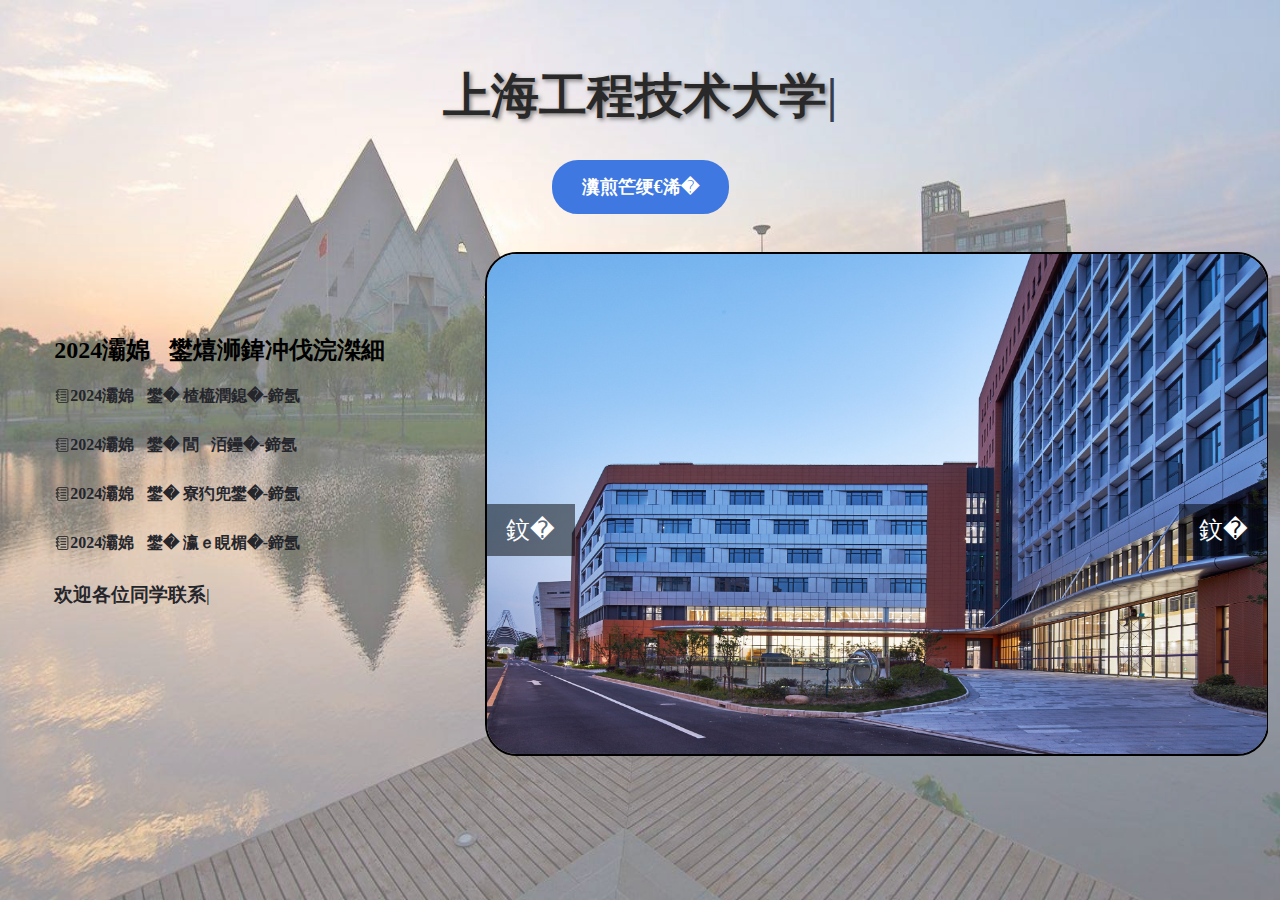
<file: index.html>
<!DOCTYPE html>
<html>
<head>
    <meta charset="gbk">
    <meta name="viewport" content="width=device-width, initial-scale=1.0">
    <link rel="stylesheet" href="css/index.css">
    <link rel="icon" href="icon/icon.jpg">
    <title>2025届硕士研究生招生简章</title>
</head>

<body>
<div class="bgimg-wapper">
    <img class="bgimg" src="static/sues01.png" alt=""/>
</div>

<div class="title"><span id="typewriter"></span></div>
<div class="button"><a href="introduce.html">导师简介</a></div>

<div class="player">
    <!-- 左侧添加 GitHub 超链接部分 -->
    <div class="github-links">
        <h2>2024届学生相关工作：</h2>
        <a href="http://rayzark.fun/" target="_blank">
            <svg t="1728808493951" class="icon" viewBox="0 0 1024 1024" version="1.1" xmlns="http://www.w3.org/2000/svg"
                 p-id="5307" height="16" width="16" fill="currentColor" style="vertical-align: middle;">
                <path d="M818.4 63.08H306.25c-57.38 0-104.1 46.42-104.62 103.68-19.61 3.08-37.84 9.05-53.06 17.57-28.98 16.2-45.61 40.93-45.61 67.85s16.62 51.64 45.61 67.85c15.22 8.51 33.44 14.48 53.05 17.56v47.26c-19.61 3.09-37.83 9.05-53.05 17.56-28.98 16.2-45.61 40.93-45.61 67.85s16.62 51.64 45.61 67.85c15.22 8.51 33.44 14.48 53.05 17.56v47.82c-18.29 3.22-35.26 8.99-49.59 17-28.98 16.2-45.61 40.93-45.61 67.85 0 26.91 16.62 51.64 45.61 67.85 14.33 8.01 31.3 13.78 49.59 17v82.69c0 57.69 46.94 104.63 104.63 104.63H818.4c57.69 0 104.63-46.94 104.63-104.63V167.72c0.01-57.7-46.93-104.64-104.63-104.64z m-631.09 199c-8.62-3.88-12.9-7.81-14.54-9.91 1.64-2.1 5.92-6.02 14.54-9.91 4.36-1.96 9.17-3.61 14.31-4.93V267c-5.13-1.31-9.95-2.96-14.31-4.92z m0 218.08c-8.62-3.88-12.9-7.81-14.54-9.91 1.64-2.1 5.92-6.02 14.54-9.91 4.36-1.96 9.17-3.61 14.31-4.93v29.67c-5.13-1.31-9.95-2.95-14.31-4.92z m3.47 218.09c-8.62-3.88-12.9-7.81-14.54-9.91 1.64-2.1 5.92-6.02 14.54-9.91 3.36-1.51 7-2.84 10.84-3.98v27.76c-3.84-1.12-7.48-2.45-10.84-3.96zM853.8 855.88c0 19.52-15.88 35.4-35.4 35.4H306.25c-19.52 0-35.4-15.88-35.4-35.4V674.46c3.84 1.14 7.48 2.46 10.84 3.98 9.98 4.5 14.14 9.06 15.13 10.76 0.45 18.72 15.77 33.77 34.61 33.77 19.12 0 34.62-15.5 34.62-34.62 0-26.91-16.62-51.64-45.61-67.85-14.33-8.01-31.3-13.78-49.59-17V457.46c2.58 0.87 5.05 1.84 7.38 2.89 9.98 4.5 14.14 9.06 15.13 10.76 0.45 18.72 15.77 33.77 34.61 33.77 19.12 0 34.62-15.5 34.62-34.62 0-26.91-16.62-51.64-45.61-67.85-13.42-7.5-29.16-13.02-46.13-16.35V239.38c2.58 0.87 5.05 1.84 7.38 2.89 9.98 4.5 14.14 9.06 15.13 10.76 0.45 18.72 15.77 33.77 34.61 33.77 19.12 0 34.62-15.5 34.62-34.62 0-26.91-16.62-51.64-45.61-67.85-13.42-7.5-29.16-13.02-46.13-16.35v-0.26c0-19.52 15.88-35.4 35.4-35.4H818.4c19.52 0 35.4 15.88 35.4 35.4v688.16z"
                      fill="#383838" p-id="5308"></path>
                <path d="M755.48 283.74h-317.6c-19.12 0-34.62-15.5-34.62-34.62s15.5-34.62 34.62-34.62h317.6c19.12 0 34.62 15.5 34.62 34.62s-15.5 34.62-34.62 34.62zM755.48 459.13h-317.6c-19.12 0-34.62-15.5-34.62-34.62s15.5-34.62 34.62-34.62h317.6c19.12 0 34.62 15.5 34.62 34.62s-15.5 34.62-34.62 34.62zM755.48 634.52h-317.6c-19.12 0-34.62-15.5-34.62-34.62 0-19.12 15.5-34.62 34.62-34.62h317.6c19.12 0 34.62 15.5 34.62 34.62 0 19.12-15.5 34.62-34.62 34.62zM755.48 809.91h-317.6c-19.12 0-34.62-15.5-34.62-34.62s15.5-34.62 34.62-34.62h317.6c19.12 0 34.62 15.5 34.62 34.62s-15.5 34.62-34.62 34.62z"
                      fill="#383838" p-id="5309">
                </path>
            </svg>
            2024届学生 高静成-博客
        </a><br>
        <a href="https://blog.csdn.net/weixin_57128596?type=blog" target="_blank">
            <svg t="1728808493951" class="icon" viewBox="0 0 1024 1024" version="1.1" xmlns="http://www.w3.org/2000/svg"
                 p-id="5307" height="16" width="16" fill="currentColor" style="vertical-align: middle;">
                <path d="M818.4 63.08H306.25c-57.38 0-104.1 46.42-104.62 103.68-19.61 3.08-37.84 9.05-53.06 17.57-28.98 16.2-45.61 40.93-45.61 67.85s16.62 51.64 45.61 67.85c15.22 8.51 33.44 14.48 53.05 17.56v47.26c-19.61 3.09-37.83 9.05-53.05 17.56-28.98 16.2-45.61 40.93-45.61 67.85s16.62 51.64 45.61 67.85c15.22 8.51 33.44 14.48 53.05 17.56v47.82c-18.29 3.22-35.26 8.99-49.59 17-28.98 16.2-45.61 40.93-45.61 67.85 0 26.91 16.62 51.64 45.61 67.85 14.33 8.01 31.3 13.78 49.59 17v82.69c0 57.69 46.94 104.63 104.63 104.63H818.4c57.69 0 104.63-46.94 104.63-104.63V167.72c0.01-57.7-46.93-104.64-104.63-104.64z m-631.09 199c-8.62-3.88-12.9-7.81-14.54-9.91 1.64-2.1 5.92-6.02 14.54-9.91 4.36-1.96 9.17-3.61 14.31-4.93V267c-5.13-1.31-9.95-2.96-14.31-4.92z m0 218.08c-8.62-3.88-12.9-7.81-14.54-9.91 1.64-2.1 5.92-6.02 14.54-9.91 4.36-1.96 9.17-3.61 14.31-4.93v29.67c-5.13-1.31-9.95-2.95-14.31-4.92z m3.47 218.09c-8.62-3.88-12.9-7.81-14.54-9.91 1.64-2.1 5.92-6.02 14.54-9.91 3.36-1.51 7-2.84 10.84-3.98v27.76c-3.84-1.12-7.48-2.45-10.84-3.96zM853.8 855.88c0 19.52-15.88 35.4-35.4 35.4H306.25c-19.52 0-35.4-15.88-35.4-35.4V674.46c3.84 1.14 7.48 2.46 10.84 3.98 9.98 4.5 14.14 9.06 15.13 10.76 0.45 18.72 15.77 33.77 34.61 33.77 19.12 0 34.62-15.5 34.62-34.62 0-26.91-16.62-51.64-45.61-67.85-14.33-8.01-31.3-13.78-49.59-17V457.46c2.58 0.87 5.05 1.84 7.38 2.89 9.98 4.5 14.14 9.06 15.13 10.76 0.45 18.72 15.77 33.77 34.61 33.77 19.12 0 34.62-15.5 34.62-34.62 0-26.91-16.62-51.64-45.61-67.85-13.42-7.5-29.16-13.02-46.13-16.35V239.38c2.58 0.87 5.05 1.84 7.38 2.89 9.98 4.5 14.14 9.06 15.13 10.76 0.45 18.72 15.77 33.77 34.61 33.77 19.12 0 34.62-15.5 34.62-34.62 0-26.91-16.62-51.64-45.61-67.85-13.42-7.5-29.16-13.02-46.13-16.35v-0.26c0-19.52 15.88-35.4 35.4-35.4H818.4c19.52 0 35.4 15.88 35.4 35.4v688.16z"
                      fill="#383838" p-id="5308"></path>
                <path d="M755.48 283.74h-317.6c-19.12 0-34.62-15.5-34.62-34.62s15.5-34.62 34.62-34.62h317.6c19.12 0 34.62 15.5 34.62 34.62s-15.5 34.62-34.62 34.62zM755.48 459.13h-317.6c-19.12 0-34.62-15.5-34.62-34.62s15.5-34.62 34.62-34.62h317.6c19.12 0 34.62 15.5 34.62 34.62s-15.5 34.62-34.62 34.62zM755.48 634.52h-317.6c-19.12 0-34.62-15.5-34.62-34.62 0-19.12 15.5-34.62 34.62-34.62h317.6c19.12 0 34.62 15.5 34.62 34.62 0 19.12-15.5 34.62-34.62 34.62zM755.48 809.91h-317.6c-19.12 0-34.62-15.5-34.62-34.62s15.5-34.62 34.62-34.62h317.6c19.12 0 34.62 15.5 34.62 34.62s-15.5 34.62-34.62 34.62z"
                      fill="#383838" p-id="5309">
                </path>
            </svg>
            2024届学生 邬雨航-博客
        </a><br>
        <a href="https://github.com/Princezhang77" target="_blank">
            <svg t="1728808493951" class="icon" viewBox="0 0 1024 1024" version="1.1" xmlns="http://www.w3.org/2000/svg"
                 p-id="5307" height="16" width="16" fill="currentColor" style="vertical-align: middle;">
                <path d="M818.4 63.08H306.25c-57.38 0-104.1 46.42-104.62 103.68-19.61 3.08-37.84 9.05-53.06 17.57-28.98 16.2-45.61 40.93-45.61 67.85s16.62 51.64 45.61 67.85c15.22 8.51 33.44 14.48 53.05 17.56v47.26c-19.61 3.09-37.83 9.05-53.05 17.56-28.98 16.2-45.61 40.93-45.61 67.85s16.62 51.64 45.61 67.85c15.22 8.51 33.44 14.48 53.05 17.56v47.82c-18.29 3.22-35.26 8.99-49.59 17-28.98 16.2-45.61 40.93-45.61 67.85 0 26.91 16.62 51.64 45.61 67.85 14.33 8.01 31.3 13.78 49.59 17v82.69c0 57.69 46.94 104.63 104.63 104.63H818.4c57.69 0 104.63-46.94 104.63-104.63V167.72c0.01-57.7-46.93-104.64-104.63-104.64z m-631.09 199c-8.62-3.88-12.9-7.81-14.54-9.91 1.64-2.1 5.92-6.02 14.54-9.91 4.36-1.96 9.17-3.61 14.31-4.93V267c-5.13-1.31-9.95-2.96-14.31-4.92z m0 218.08c-8.62-3.88-12.9-7.81-14.54-9.91 1.64-2.1 5.92-6.02 14.54-9.91 4.36-1.96 9.17-3.61 14.31-4.93v29.67c-5.13-1.31-9.95-2.95-14.31-4.92z m3.47 218.09c-8.62-3.88-12.9-7.81-14.54-9.91 1.64-2.1 5.92-6.02 14.54-9.91 3.36-1.51 7-2.84 10.84-3.98v27.76c-3.84-1.12-7.48-2.45-10.84-3.96zM853.8 855.88c0 19.52-15.88 35.4-35.4 35.4H306.25c-19.52 0-35.4-15.88-35.4-35.4V674.46c3.84 1.14 7.48 2.46 10.84 3.98 9.98 4.5 14.14 9.06 15.13 10.76 0.45 18.72 15.77 33.77 34.61 33.77 19.12 0 34.62-15.5 34.62-34.62 0-26.91-16.62-51.64-45.61-67.85-14.33-8.01-31.3-13.78-49.59-17V457.46c2.58 0.87 5.05 1.84 7.38 2.89 9.98 4.5 14.14 9.06 15.13 10.76 0.45 18.72 15.77 33.77 34.61 33.77 19.12 0 34.62-15.5 34.62-34.62 0-26.91-16.62-51.64-45.61-67.85-13.42-7.5-29.16-13.02-46.13-16.35V239.38c2.58 0.87 5.05 1.84 7.38 2.89 9.98 4.5 14.14 9.06 15.13 10.76 0.45 18.72 15.77 33.77 34.61 33.77 19.12 0 34.62-15.5 34.62-34.62 0-26.91-16.62-51.64-45.61-67.85-13.42-7.5-29.16-13.02-46.13-16.35v-0.26c0-19.52 15.88-35.4 35.4-35.4H818.4c19.52 0 35.4 15.88 35.4 35.4v688.16z"
                      fill="#383838" p-id="5308"></path>
                <path d="M755.48 283.74h-317.6c-19.12 0-34.62-15.5-34.62-34.62s15.5-34.62 34.62-34.62h317.6c19.12 0 34.62 15.5 34.62 34.62s-15.5 34.62-34.62 34.62zM755.48 459.13h-317.6c-19.12 0-34.62-15.5-34.62-34.62s15.5-34.62 34.62-34.62h317.6c19.12 0 34.62 15.5 34.62 34.62s-15.5 34.62-34.62 34.62zM755.48 634.52h-317.6c-19.12 0-34.62-15.5-34.62-34.62 0-19.12 15.5-34.62 34.62-34.62h317.6c19.12 0 34.62 15.5 34.62 34.62 0 19.12-15.5 34.62-34.62 34.62zM755.48 809.91h-317.6c-19.12 0-34.62-15.5-34.62-34.62s15.5-34.62 34.62-34.62h317.6c19.12 0 34.62 15.5 34.62 34.62s-15.5 34.62-34.62 34.62z"
                      fill="#383838" p-id="5309">
                </path>
            </svg>
            2024届学生 张涵甲-博客
        </a><br>
        <a href="https://jizhanpeng.cn/" target="_blank">
            <svg t="1728808493951" class="icon" viewBox="0 0 1024 1024" version="1.1" xmlns="http://www.w3.org/2000/svg"
                 p-id="5307" height="16" width="16" fill="currentColor" style="vertical-align: middle;">
                <path d="M818.4 63.08H306.25c-57.38 0-104.1 46.42-104.62 103.68-19.61 3.08-37.84 9.05-53.06 17.57-28.98 16.2-45.61 40.93-45.61 67.85s16.62 51.64 45.61 67.85c15.22 8.51 33.44 14.48 53.05 17.56v47.26c-19.61 3.09-37.83 9.05-53.05 17.56-28.98 16.2-45.61 40.93-45.61 67.85s16.62 51.64 45.61 67.85c15.22 8.51 33.44 14.48 53.05 17.56v47.82c-18.29 3.22-35.26 8.99-49.59 17-28.98 16.2-45.61 40.93-45.61 67.85 0 26.91 16.62 51.64 45.61 67.85 14.33 8.01 31.3 13.78 49.59 17v82.69c0 57.69 46.94 104.63 104.63 104.63H818.4c57.69 0 104.63-46.94 104.63-104.63V167.72c0.01-57.7-46.93-104.64-104.63-104.64z m-631.09 199c-8.62-3.88-12.9-7.81-14.54-9.91 1.64-2.1 5.92-6.02 14.54-9.91 4.36-1.96 9.17-3.61 14.31-4.93V267c-5.13-1.31-9.95-2.96-14.31-4.92z m0 218.08c-8.62-3.88-12.9-7.81-14.54-9.91 1.64-2.1 5.92-6.02 14.54-9.91 4.36-1.96 9.17-3.61 14.31-4.93v29.67c-5.13-1.31-9.95-2.95-14.31-4.92z m3.47 218.09c-8.62-3.88-12.9-7.81-14.54-9.91 1.64-2.1 5.92-6.02 14.54-9.91 3.36-1.51 7-2.84 10.84-3.98v27.76c-3.84-1.12-7.48-2.45-10.84-3.96zM853.8 855.88c0 19.52-15.88 35.4-35.4 35.4H306.25c-19.52 0-35.4-15.88-35.4-35.4V674.46c3.84 1.14 7.48 2.46 10.84 3.98 9.98 4.5 14.14 9.06 15.13 10.76 0.45 18.72 15.77 33.77 34.61 33.77 19.12 0 34.62-15.5 34.62-34.62 0-26.91-16.62-51.64-45.61-67.85-14.33-8.01-31.3-13.78-49.59-17V457.46c2.58 0.87 5.05 1.84 7.38 2.89 9.98 4.5 14.14 9.06 15.13 10.76 0.45 18.72 15.77 33.77 34.61 33.77 19.12 0 34.62-15.5 34.62-34.62 0-26.91-16.62-51.64-45.61-67.85-13.42-7.5-29.16-13.02-46.13-16.35V239.38c2.58 0.87 5.05 1.84 7.38 2.89 9.98 4.5 14.14 9.06 15.13 10.76 0.45 18.72 15.77 33.77 34.61 33.77 19.12 0 34.62-15.5 34.62-34.62 0-26.91-16.62-51.64-45.61-67.85-13.42-7.5-29.16-13.02-46.13-16.35v-0.26c0-19.52 15.88-35.4 35.4-35.4H818.4c19.52 0 35.4 15.88 35.4 35.4v688.16z"
                      fill="#383838" p-id="5308"></path>
                <path d="M755.48 283.74h-317.6c-19.12 0-34.62-15.5-34.62-34.62s15.5-34.62 34.62-34.62h317.6c19.12 0 34.62 15.5 34.62 34.62s-15.5 34.62-34.62 34.62zM755.48 459.13h-317.6c-19.12 0-34.62-15.5-34.62-34.62s15.5-34.62 34.62-34.62h317.6c19.12 0 34.62 15.5 34.62 34.62s-15.5 34.62-34.62 34.62zM755.48 634.52h-317.6c-19.12 0-34.62-15.5-34.62-34.62 0-19.12 15.5-34.62 34.62-34.62h317.6c19.12 0 34.62 15.5 34.62 34.62 0 19.12-15.5 34.62-34.62 34.62zM755.48 809.91h-317.6c-19.12 0-34.62-15.5-34.62-34.62s15.5-34.62 34.62-34.62h317.6c19.12 0 34.62 15.5 34.62 34.62s-15.5 34.62-34.62 34.62z"
                      fill="#383838" p-id="5309">
                </path>
            </svg>
            2024届学生 季展鹏-博客
        </a><br>
        <div style="width: 280px"><h3 style="display: inline" id="typewriter2"></h3></div>
        <!-- 其他链接省略，保持不变 -->
    </div>

    <!-- 图片部分，添加 id="imgplayer" 和 wrap 类 -->
    <div class="wrap" id="imgplayer">
        <div class="carousel">
            <div class="carousel-images">
                <img src="static/sues02.png"/>
                <img src="static/sues05.png"/>
                <img src="static/sues04.png"/>
                <img src="static/sues06.png"/>
                <img src="static/sues07.png"/>
                <img src="static/sues08.png"/>
                <!-- 更多图片可以继续添加 -->
            </div>
            <div class="carousel-controls">
                <button class="prev">←</button>
                <button class="next">→</button>
            </div>
        </div>
    </div>
</div>


<script src="js/typed.umd.js"></script>
<script src="js/index.js"></script>

<!-- 新增的 JavaScript，确保页面加载时执行图片渐入效果 -->
<script>
    // window.onload = function () {
    //     const carouselImages = document.querySelector('.carousel-images');
    //     let index = 0;
    //     const imagesCount = carouselImages.children.length;
    //     setInterval(() => {
    //         index = (index + 1) % imagesCount; // 更新索引
    //         const newX = -index * 784; // 计算新的X坐标位置
    //         carouselImages.style.transform = `translateX(${newX}px)`; // 应用新位置
    //     }, 1500); // 每1.5秒切换一次
    // };
    window.onload = function () {
        const carouselImages = document.querySelector('.carousel-images');
        const prevButton = document.querySelector('.prev');
        const nextButton = document.querySelector('.next');
        let index = 0;
        const imagesCount = carouselImages.children.length;
        const slideWidth = 784; // 确保这里的宽度与CSS中设置的图片宽度一致

        function updateCarousel() {
            const newX = -index * slideWidth;
            carouselImages.style.transform = `translateX(${newX}px)`;
        }

        prevButton.addEventListener('click', () => {
            index = (index - 1 + imagesCount) % imagesCount;
            updateCarousel();
        });

        nextButton.addEventListener('click', () => {
            index = (index + 1) % imagesCount;
            updateCarousel();
        });

        var timer = setInterval(() => {
            index = (index + 1 + imagesCount) % imagesCount;
            updateCarousel();
        }, 1500)

        carouselImages.addEventListener('mouseover', () => clearInterval(timer))
        carouselImages.addEventListener('mouseout', () => {
            timer = setInterval(() => {
                index = (index + 1 + imagesCount) % imagesCount;
                updateCarousel();
            }, 1500)
        })
    };


</script>

</body>
</html>
</file>
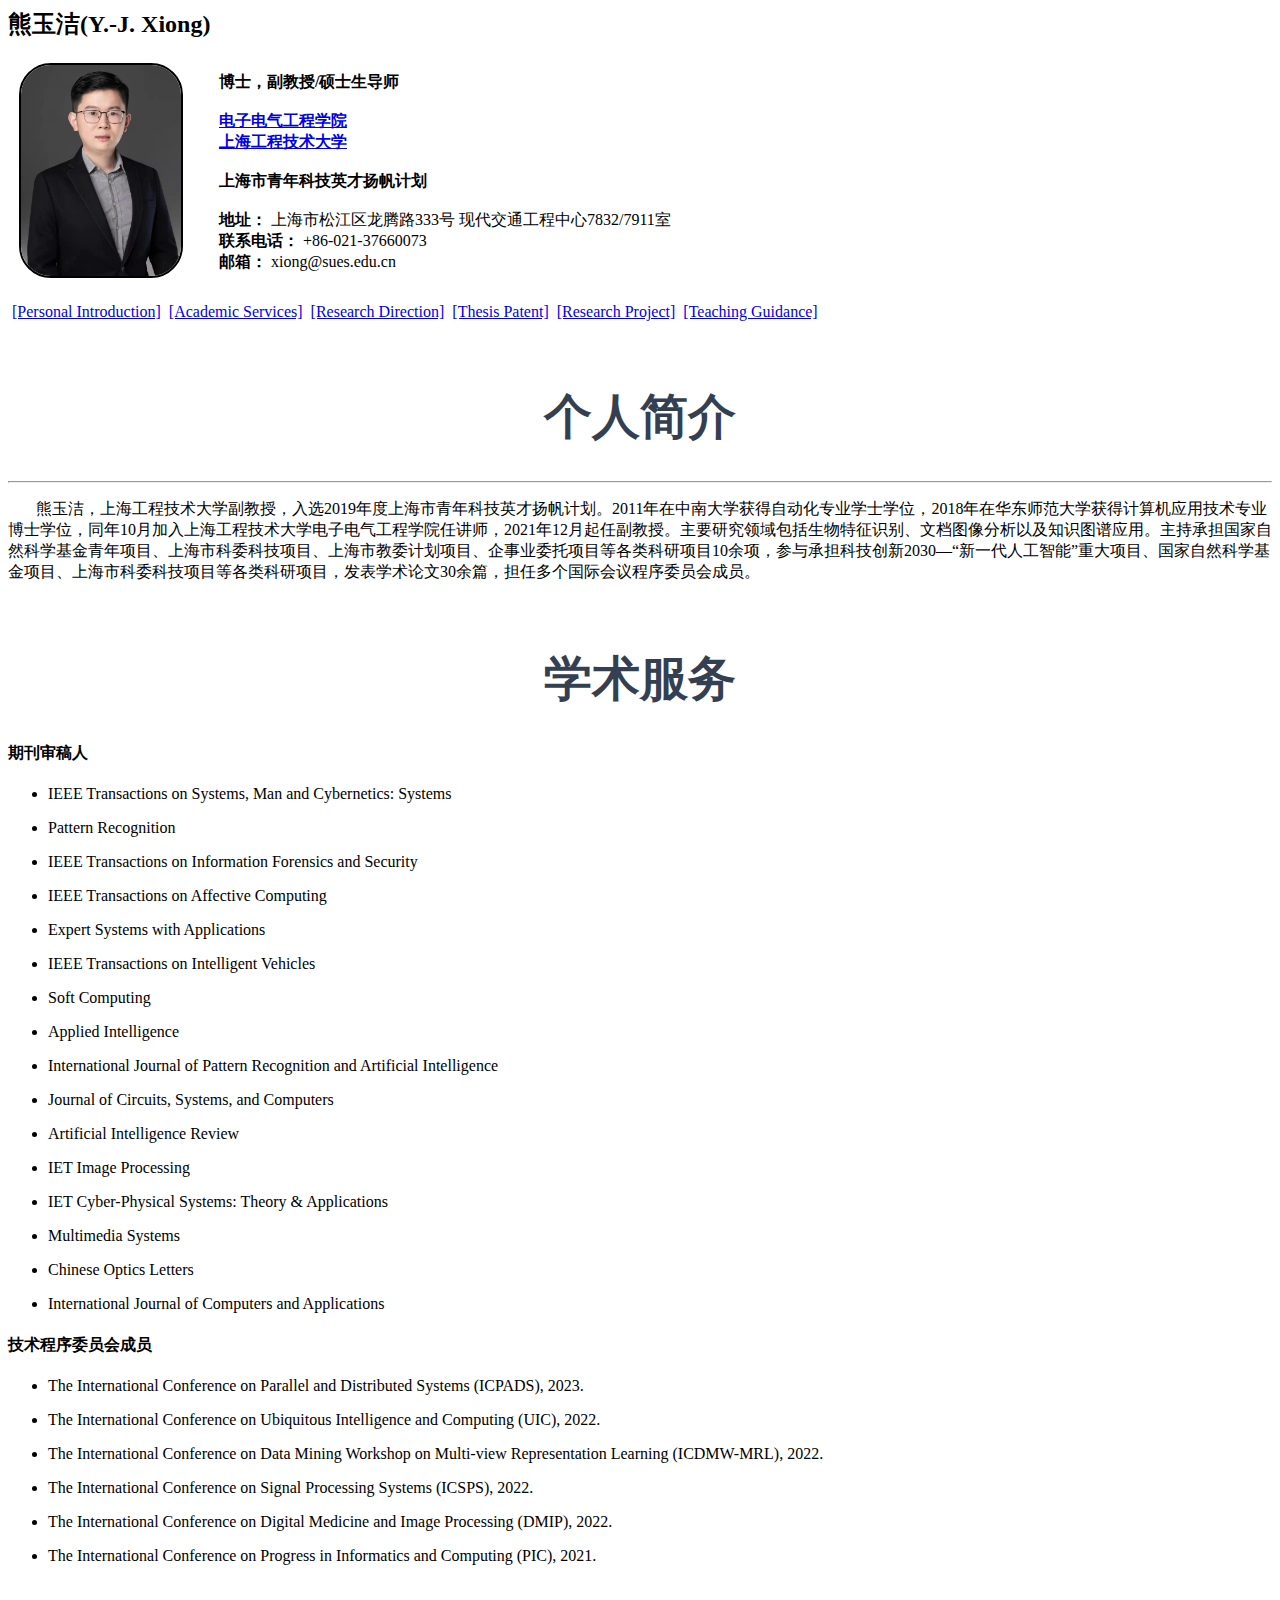
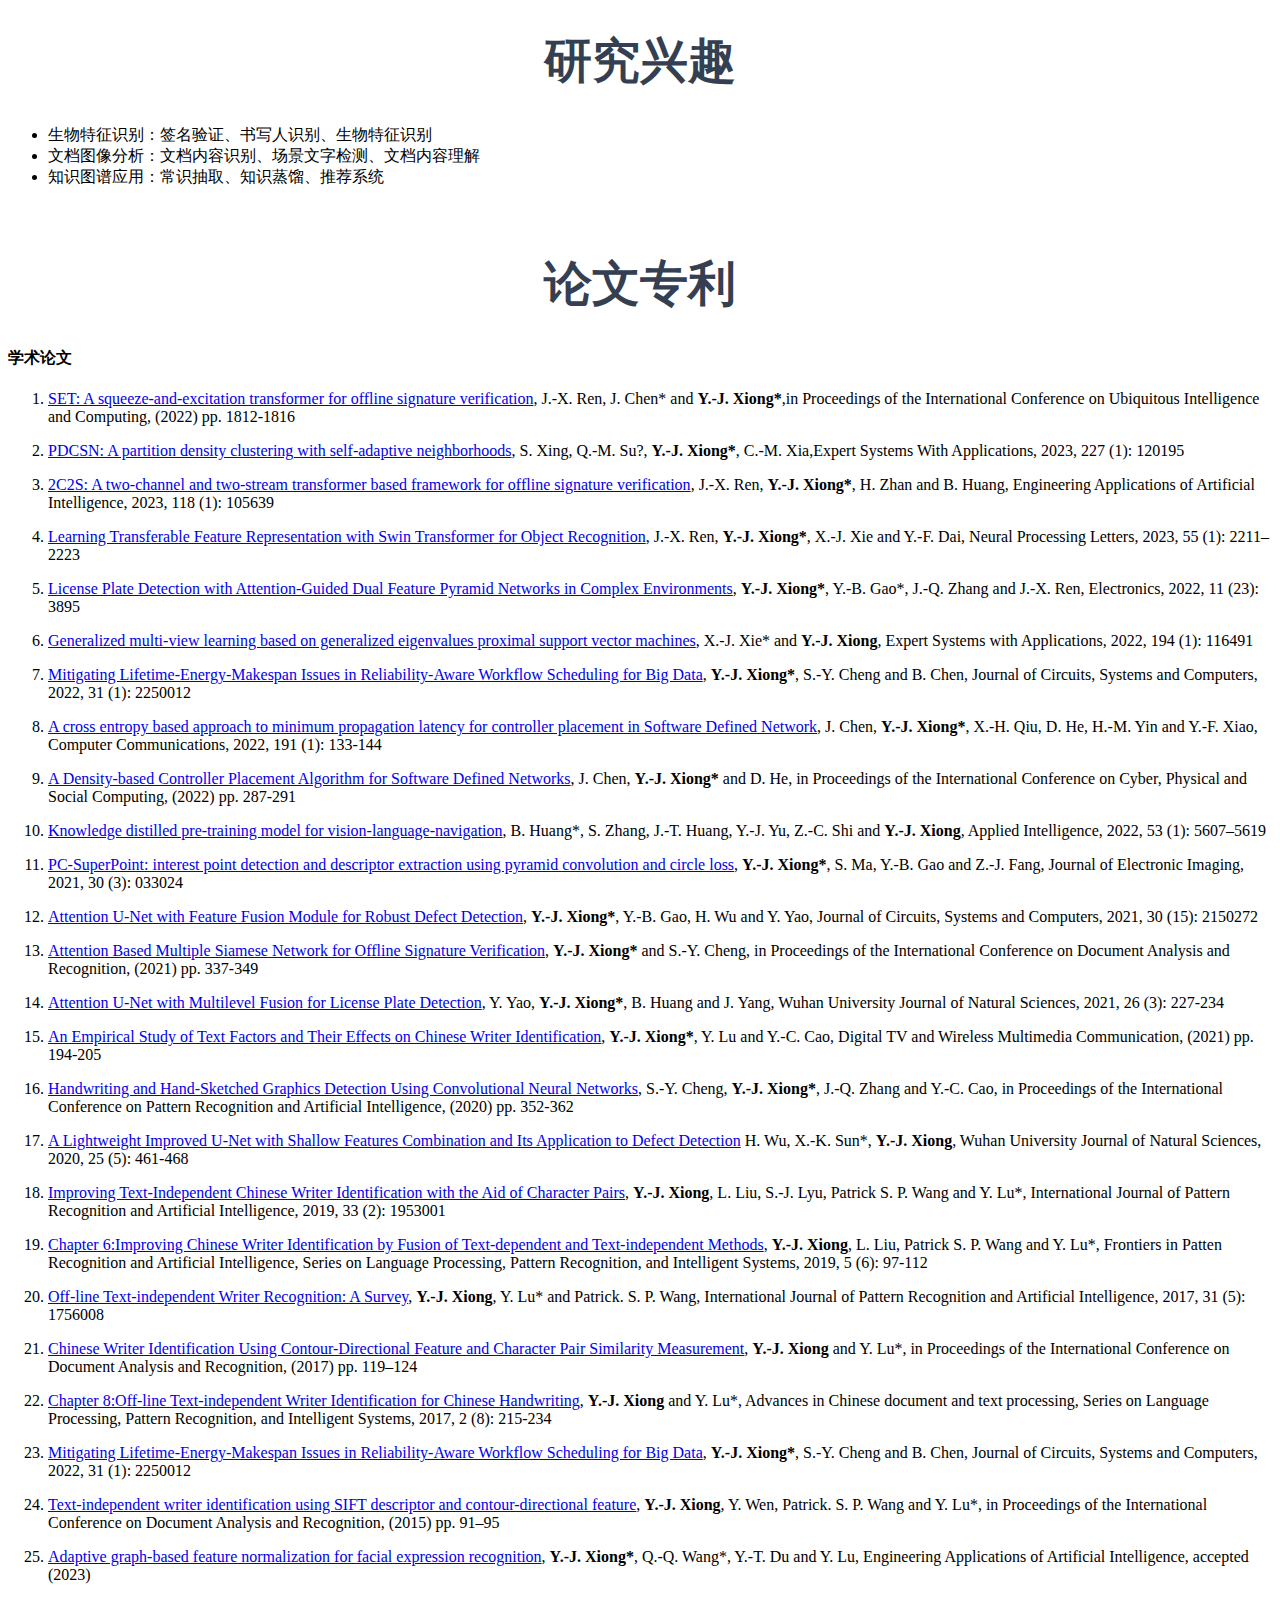
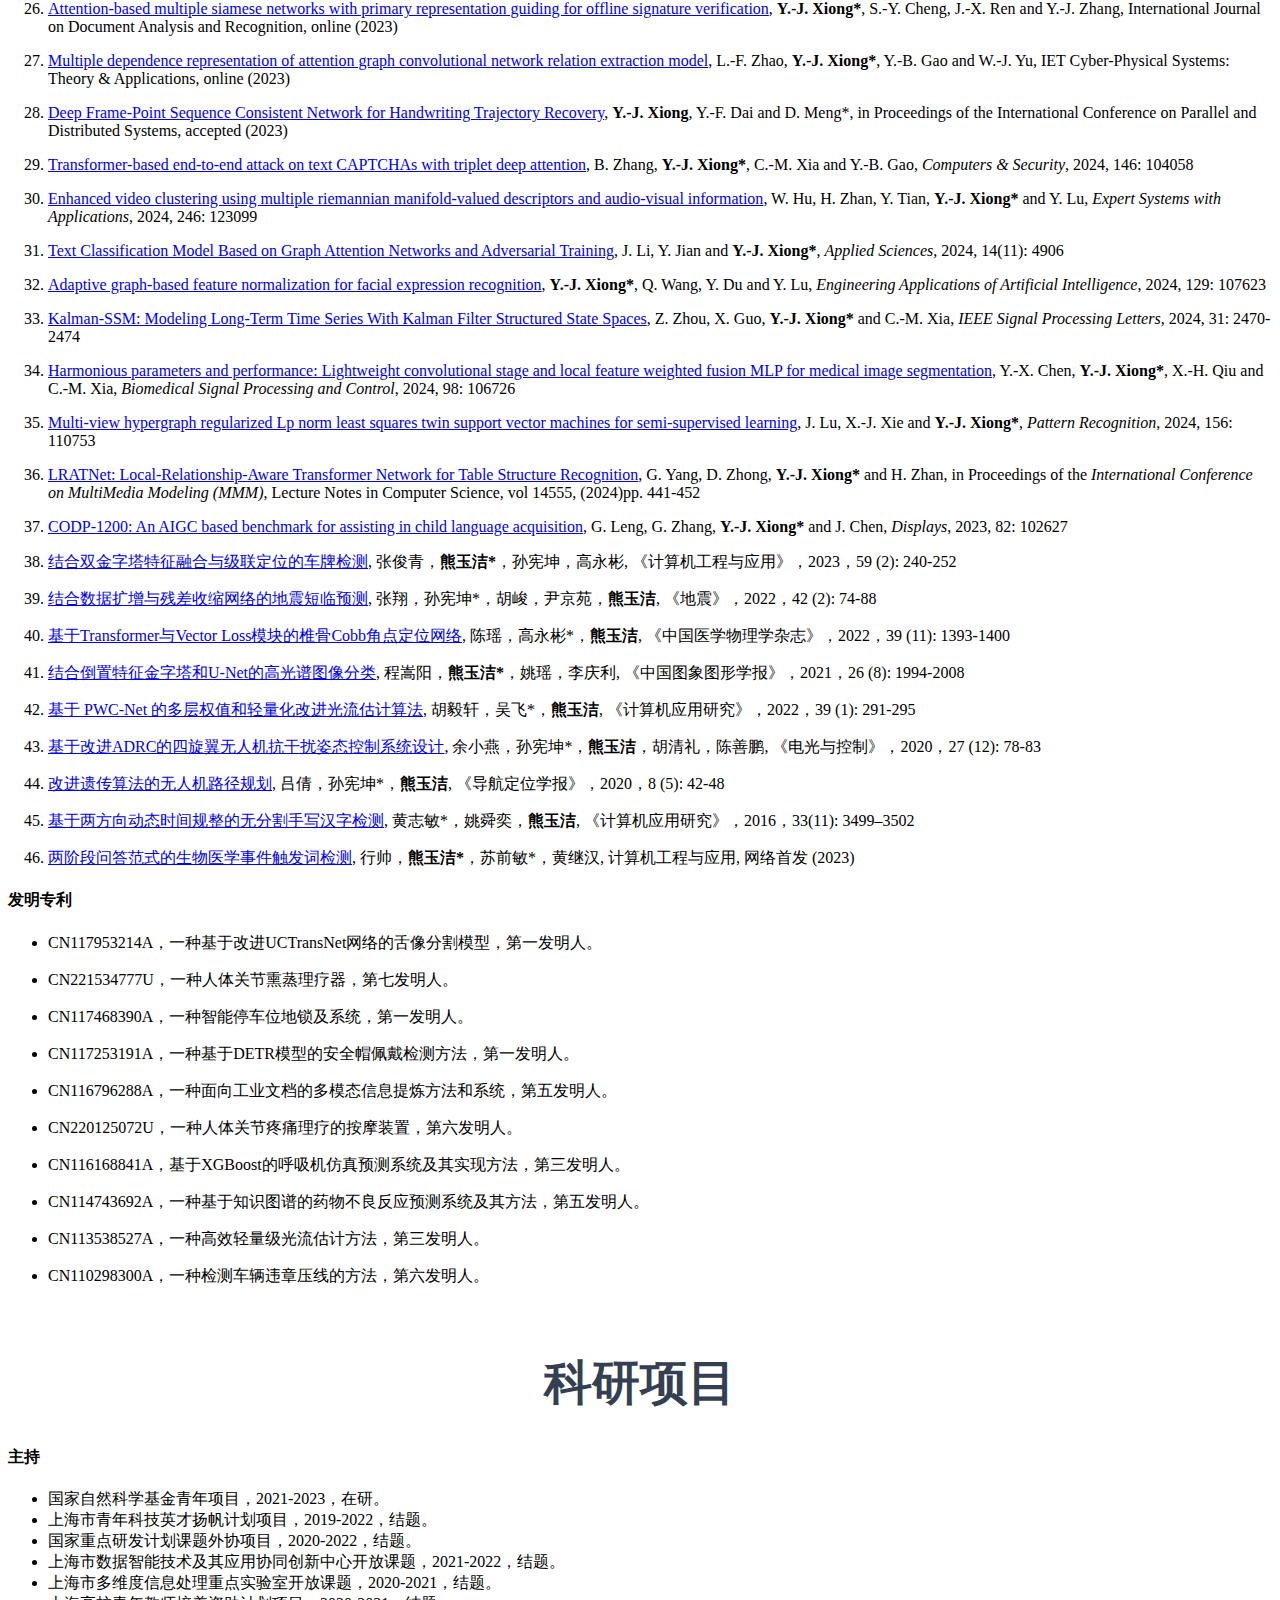
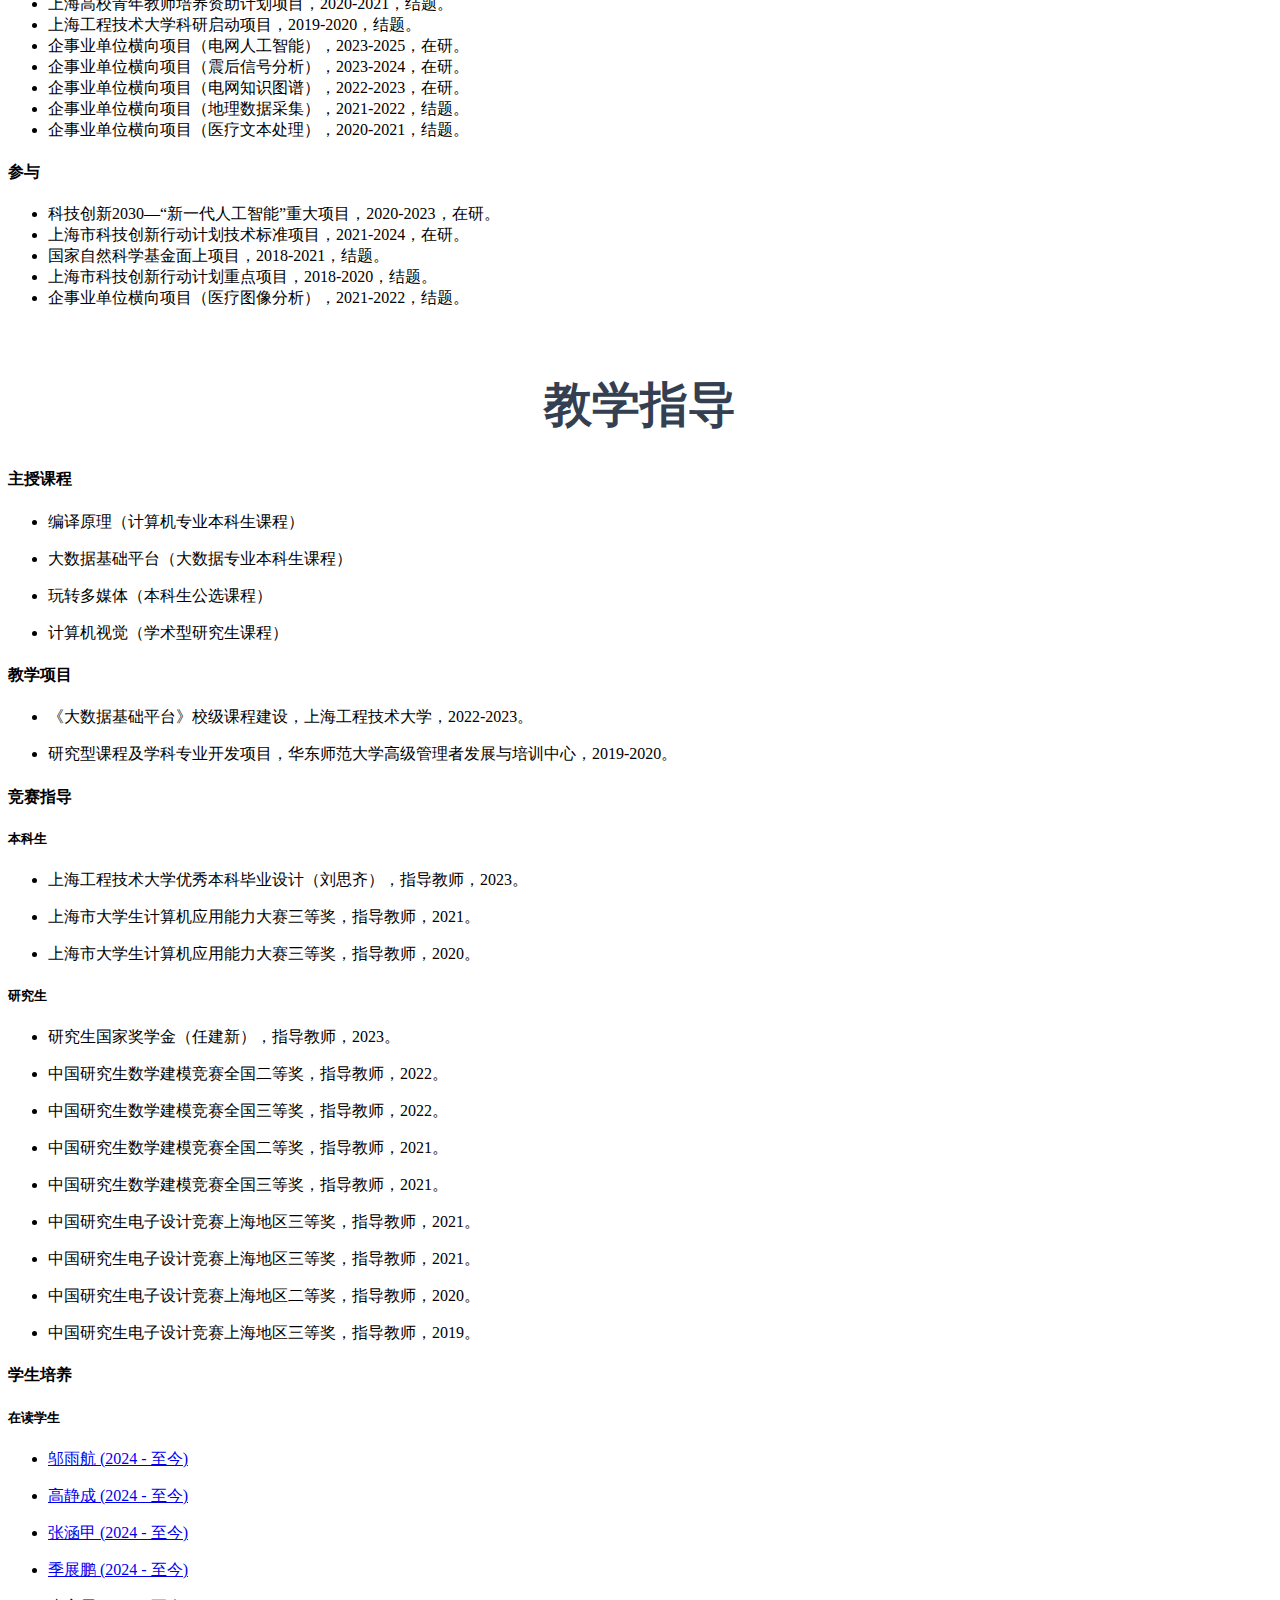
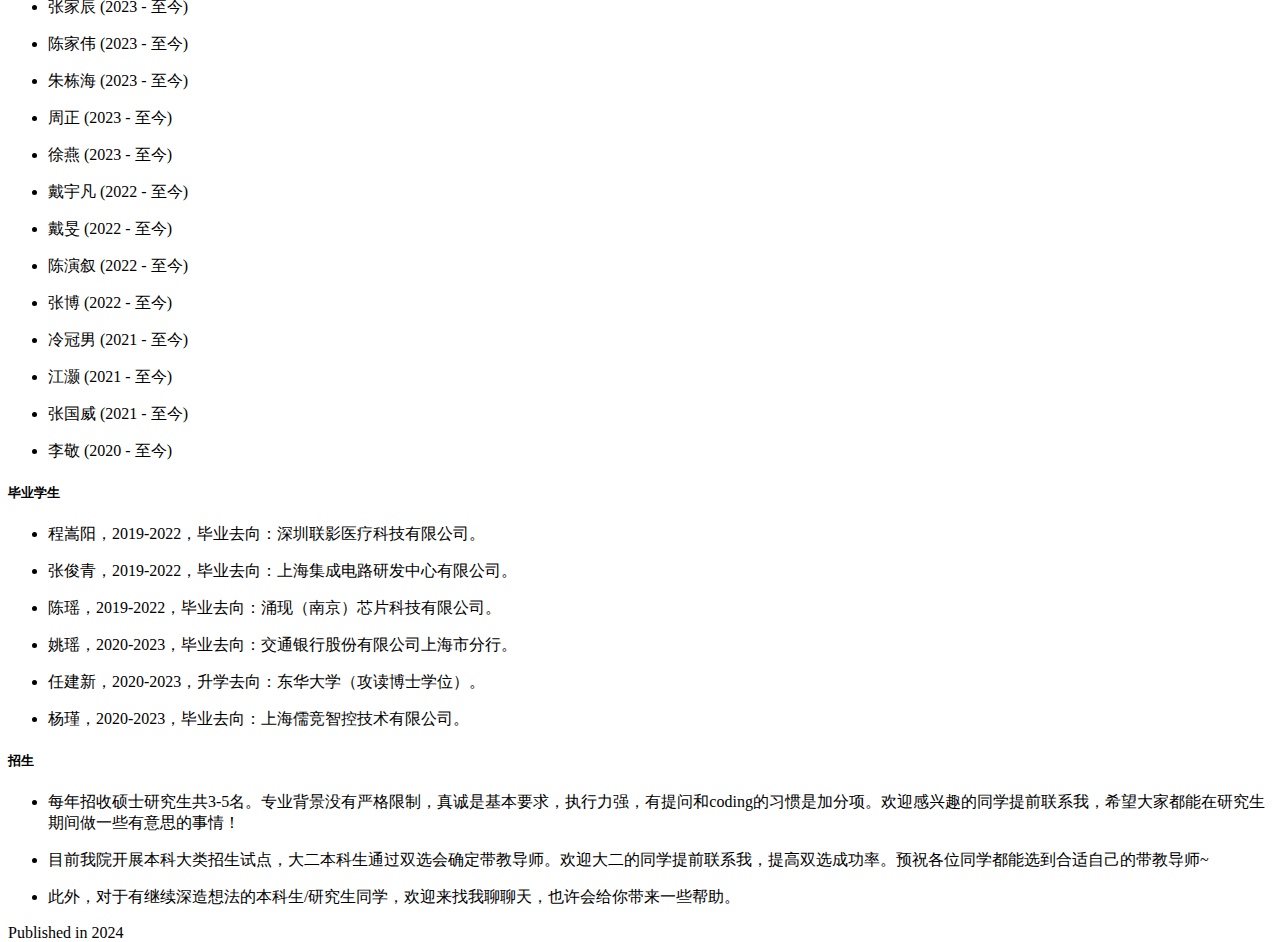
<file: introduce.html>
<html>
<head>
    <meta charset="UTF-8">
    <meta name="viewport" content="width=device-width, initial-scale=1.0">
    <title>
        熊玉洁-上海工程技术大学
    </title>
    <link rel="stylesheet" href="index_css.css">
    <link rel="icon" href="icon/icon.jpg">
</head>
<body>
<div class="max">
    <div class="ex" style="margin: auto;">
        <div id="topName">
            <h2 class="titleName"> 熊玉洁(Y.-J. Xiong) </h2>
        </div>
        <table class="imgtable">
            <tr>
                <td>
                    &nbsp;&nbsp;<img src="img/xiongyujie.jpg" alt="alt text" width="160px"/>&nbsp;&nbsp;&nbsp;&nbsp;&nbsp;&nbsp;&nbsp;&nbsp;
                </td>
                <td align="left">
                    <p>
                        <b>博士，副教授/硕士生导师</b>
                        <br/>
                        <br/>
                        <a href="https://seee.sues.edu.cn/">
                            <b>电子电气工程学院 </b>
                        </a>
                        <br/>
                        <a href="https://www.sues.edu.cn/">
                            <b>上海工程技术大学 </b>
                        </a>
                        <br/>
                        <br/>
                        <b>上海市青年科技英才扬帆计划</b>
                        <br/>
                        <br/>
                        <b>地址：</b>
                        上海市松江区龙腾路333号
                        现代交通工程中心7832/7911室
                        <br/>
                        <b>联系电话：</b>
                        +86-021-37660073
                        <br/>
                        <b>邮箱：</b>
                        xiong@sues.edu.cn
                        <br/>
                    </p>
                </td>
            </tr>
        </table>
    </div>
    <div class="ex" style="margin: auto;">
        <br>
        &nbsp;<a class="titleLink" href="#Personal">[Personal Introduction]</a>
        &nbsp;<a class="titleLink" href="#AcademicServices">[Academic Services]</a>
        &nbsp;<a class="titleLink" href="#Research">[Research Direction]</a>
        &nbsp;<a class="titleLink" href="#ThesisPatent">[Thesis Patent]</a>
        &nbsp;<a class="titleLink" href="#ResearchProject">[Research Project]</a>
        &nbsp;<a class="titleLink" href="#TeachingGuidance">[Teaching Guidance]</a>
    </div>
    <div class="out" style="margin: auto;">
        <h3 class="title" id="Personal">个人简介</h3>
        <hr>
        <p class="text">&nbsp;&nbsp;&nbsp;&nbsp;&nbsp;&nbsp;&nbsp;熊玉洁，上海工程技术大学副教授，入选2019年度上海市青年科技英才扬帆计划。2011年在中南大学获得自动化专业学士学位，2018年在华东师范大学获得计算机应用技术专业博士学位，同年10月加入上海工程技术大学电子电气工程学院任讲师，2021年12月起任副教授。主要研究领域包括生物特征识别、文档图像分析以及知识图谱应用。主持承担国家自然科学基金青年项目、上海市科委科技项目、上海市教委计划项目、企事业委托项目等各类科研项目10余项，参与承担科技创新2030—“新一代人工智能”重大项目、国家自然科学基金项目、上海市科委科技项目等各类科研项目，发表学术论文30余篇，担任多个国际会议程序委员会成员。</p>
        <h3 class="title" id="AcademicServices">学术服务</h3>
    </div>
    <div class="out" style="margin: auto;">
        <h4>期刊审稿人</h4>
        <ul>
            <li>
                <p>IEEE Transactions on Systems, Man and Cybernetics: Systems</p>
            </li>
            <li>
                <p>Pattern Recognition</p>
            </li>
            <li>
                <p>IEEE Transactions on Information Forensics and Security</p>
            </li>
            <li>
                <p>IEEE Transactions on Affective Computing</p>
            </li>
            <li>
                <p>Expert Systems with Applications</p>
            </li>
            <li>
                <p>IEEE Transactions on Intelligent Vehicles</p>
            </li>
            <li>
                <p>Soft Computing</p>
            </li>
            <li>
                <p>Applied Intelligence</p>
            </li>
            <li>
                <p>International Journal of Pattern Recognition and Artificial Intelligence</p>
            </li>
            <li>
                <p>Journal of Circuits, Systems, and Computers</p>
            </li>
            <li>
                <p>Artificial Intelligence Review</p>
            </li>
            <li>
                <p>IET Image Processing</p>
            </li>
            <li>
                <p>IET Cyber-Physical Systems: Theory & Applications</p>
            </li>
            <li>
                <p>Multimedia Systems</p>
            </li>
            <li>
                <p>Chinese Optics Letters</p>
            </li>
            <li>
                <p>International Journal of Computers and Applications</p>
            </li>
        </ul>
        <h4>技术程序委员会成员</h4>
        <ul>
            <li>
                <p class="committee">The International Conference on Parallel and Distributed Systems (ICPADS),
                    2023.</p>
            </li>
            <li>
                <p class="committee">The International Conference on Ubiquitous Intelligence and Computing (UIC),
                    2022.</p>
            </li>
            <li>
                <p class="committee">The International Conference on Data Mining Workshop on Multi-view Representation
                    Learning (ICDMW-MRL), 2022.</p>
            </li>
            <li>
                <p class="committee">The International Conference on Signal Processing Systems (ICSPS), 2022.</p>
            </li>
            <li>
                <p class="committee">The International Conference on Digital Medicine and Image Processing (DMIP),
                    2022.</p>
            </li>
            <li>
                <p class="committee">The International Conference on Progress in Informatics and Computing (PIC),
                    2021.</p>
            </li>
        </ul>
        <h3 class="title" id="Research">研究兴趣</h3>
    </div>
    <div class="out" style="margin: auto;">
        <ul>
            <li>生物特征识别：签名验证、书写人识别、生物特征识别</li>
            <li>文档图像分析：文档内容识别、场景文字检测、文档内容理解</li>
            <li>知识图谱应用：常识抽取、知识蒸馏、推荐系统</li>
        </ul>
        <h3 class="title" id="ThesisPatent">论文专利</h3>
    </div>
    <div class="out" style="margin: auto;" id="text">
        <h4>学术论文</h4>
        <ol>
            <li>
                <a href="https://ieeexplore.ieee.org/abstract/document/10189467"><p>SET: A squeeze-and-excitation
                    transformer for offline signature verification</a>,
                J.-X. Ren, J. Chen* and <strong>Y.-J. Xiong*</strong>,in Proceedings of the International Conference on
                Ubiquitous Intelligence and Computing, (2022) pp. 1812-1816</p>
            </li>
            <li>
                <a href="https://www.sciencedirect.com/science/article/pii/S0957417423006978"><p>PDCSN: A partition
                    density clustering with self-adaptive neighborhoods</a>,
                S. Xing, Q.-M. Su?, <strong>Y.-J. Xiong*</strong>, C.-M. Xia,Expert Systems With Applications, 2023, 227
                (1): 120195</p>
            </li>
            <li>
                <a href="https://www.sciencedirect.com/science/article/pii/S0952197622006297"><p>2C2S: A two-channel and
                    two-stream transformer based framework for offline signature verification</a>,
                J.-X. Ren, <strong>Y.-J. Xiong*</strong>, H. Zhan and B. Huang,
                Engineering Applications of Artificial Intelligence, 2023, 118 (1): 105639</p>
            </li>
            <li>
                <a href="https://link.springer.com/article/10.1007/s11063-022-11004-3"><p>Learning Transferable Feature
                    Representation with Swin Transformer for Object Recognition</a>,
                J.-X. Ren, <strong>Y.-J. Xiong*</strong>, X.-J. Xie and Y.-F. Dai,
                Neural Processing Letters, 2023, 55 (1): 2211–2223</p>
            </li>
            <li>
                <a href="https://www.mdpi.com/2079-9292/11/23/3895"><p>License Plate Detection with Attention-Guided
                    Dual Feature Pyramid Networks in Complex Environments</a>,
                <strong>Y.-J. Xiong*</strong>, Y.-B. Gao*, J.-Q. Zhang and J.-X. Ren,
                Electronics, 2022, 11 (23): 3895</p>
            </li>
            <li>
                <a href="https://www.sciencedirect.com/science/article/pii/S0957417421017681"><p>Generalized multi-view
                    learning based on generalized eigenvalues proximal support vector machines</a>,
                X.-J. Xie* and <strong>Y.-J. Xiong</strong>,
                Expert Systems with Applications, 2022, 194 (1): 116491</p>
            </li>
            <li>
                <a href="https://www.worldscientific.com/doi/abs/10.1142/S0218126622500128"><p>Mitigating
                    Lifetime-Energy-Makespan Issues in Reliability-Aware Workflow Scheduling for Big Data</a>,
                <strong>Y.-J. Xiong*</strong>, S.-Y. Cheng and B. Chen,
                Journal of Circuits, Systems and Computers, 2022, 31 (1): 2250012</p>
            </li>
            <li>
                <a href="https://www.sciencedirect.com/science/article/pii/S0140366422001426"><p>A cross entropy based
                    approach to minimum propagation latency for controller placement in Software Defined Network</a>,
                J. Chen, <strong>Y.-J. Xiong*</strong>, X.-H. Qiu, D. He, H.-M. Yin and Y.-F. Xiao,
                Computer Communications, 2022, 191 (1): 133-144</p>
            </li>
            <li>
                <a href="https://ieeexplore.ieee.org/abstract/document/9903224"><p>A Density-based Controller Placement
                    Algorithm for Software Defined Networks</a>,
                J. Chen, <strong>Y.-J. Xiong*</strong> and D. He,
                in Proceedings of the International Conference on Cyber, Physical and Social Computing, (2022) pp.
                287-291</p>
            </li>
            <li>
                <a href="https://link.springer.com/article/10.1007/s10489-022-03779-8"><p>Knowledge distilled
                    pre-training model for vision-language-navigation</a>,
                B. Huang*, S. Zhang, J.-T. Huang, Y.-J. Yu, Z.-C. Shi and <strong>Y.-J. Xiong</strong>,
                Applied Intelligence, 2022, 53 (1): 5607–5619</p>
            </li>
            <li>
                <a href="https://www.spiedigitallibrary.org/journals/journal-of-electronic-imaging/volume-30/issue-3/033024/PC-SuperPoint--interest-point-detection-and-descriptor-extraction-using/10.1117/1.JEI.30.3.033024.short#_=_">
                    <p>PC-SuperPoint: interest point detection and descriptor extraction using pyramid convolution and
                        circle loss</a>,
                <strong>Y.-J. Xiong*</strong>, S. Ma, Y.-B. Gao and Z.-J. Fang,
                Journal of Electronic Imaging, 2021, 30 (3): 033024</p>
            </li>
            <li>
                <a href="https://www.worldscientific.com/doi/abs/10.1142/S0218126621502728"><p>Attention U-Net with
                    Feature Fusion Module for Robust Defect Detection</a>,
                <strong>Y.-J. Xiong*</strong>, Y.-B. Gao, H. Wu and Y. Yao,
                Journal of Circuits, Systems and Computers, 2021, 30 (15): 2150272</p>
            </li>
            <li>
                <a href="https://link.springer.com/chapter/10.1007/978-3-030-86334-0_22"><p>Attention Based Multiple
                    Siamese Network for Offline Signature Verification</a>,
                <strong>Y.-J. Xiong*</strong> and S.-Y. Cheng,
                in Proceedings of the International Conference on Document Analysis and Recognition, (2021) pp.
                337-349</p>
            </li>
            <li>
                <a href="https://kns.cnki.net/kcms2/article/abstract?v=[base64]&uniplatform=NZKPT&language=CHS">
                    <p>Attention U-Net with Multilevel Fusion for License Plate Detection</a>,
                Y. Yao, <strong>Y.-J. Xiong*</strong>, B. Huang and J. Yang,
                Wuhan University Journal of Natural Sciences, 2021, 26 (3): 227-234</p>
            </li>
            <li>
                <a href="https://link.springer.com/chapter/10.1007/978-981-16-1194-0_17"><p>An Empirical Study of Text
                    Factors and Their Effects on Chinese Writer Identification</a>,
                <strong>Y.-J. Xiong*</strong>, Y. Lu and Y.-C. Cao,
                Digital TV and Wireless Multimedia Communication, (2021) pp. 194-205</p>
            </li>
            <li>
                <a href="https://link.springer.com/chapter/10.1007/978-3-030-59830-3_31"><p>Handwriting and
                    Hand-Sketched Graphics Detection Using Convolutional Neural Networks</a>,
                S.-Y. Cheng, <strong>Y.-J. Xiong*</strong>, J.-Q. Zhang and Y.-C. Cao,
                in Proceedings of the International Conference on Pattern Recognition and Artificial Intelligence,
                (2020) pp. 352-362</p>
            </li>
            <li>
                <a href="https://kns.cnki.net/kcms2/article/abstract?v=[base64]&uniplatform=NZKPT&language=CHS">
                    <p>A Lightweight Improved U-Net with Shallow Features Combination and Its Application to Defect
                        Detection</a>
                H. Wu, X.-K. Sun*, <strong>Y.-J. Xiong</strong>,
                Wuhan University Journal of Natural Sciences, 2020, 25 (5): 461-468</p>
            </li>
            <li>
                <a href="https://www.worldscientific.com/doi/abs/10.1142/S021800141953001X"><p>Improving
                    Text-Independent Chinese Writer Identification with the Aid of Character Pairs</a>,
                <strong>Y.-J. Xiong</strong>, L. Liu, S.-J. Lyu, Patrick S. P. Wang and Y. Lu*,
                International Journal of Pattern Recognition and Artificial Intelligence, 2019, 33 (2): 1953001</p>
            </li>
            <li>
                <a href="https://www.worldscientific.com/doi/abs/10.1142/9789811203527_0006"><p>Chapter 6:Improving
                    Chinese Writer Identification by Fusion of Text-dependent and Text-independent Methods</a>,
                <strong>Y.-J. Xiong</strong>, L. Liu, Patrick S. P. Wang and Y. Lu*,
                Frontiers in Patten Recognition and Artificial Intelligence, Series on Language Processing, Pattern
                Recognition, and Intelligent Systems, 2019, 5 (6): 97-112</p>
            </li>
            <li>
                <a href="https://www.worldscientific.com/doi/abs/10.1142/S0218001417560080"><p>Off-line Text-independent
                    Writer Recognition: A Survey</a>,
                <strong>Y.-J. Xiong</strong>, Y. Lu* and Patrick. S. P. Wang,
                International Journal of Pattern Recognition and Artificial Intelligence, 2017, 31 (5): 1756008</p>
            </li>
            <li>
                <a href="https://ieeexplore.ieee.org/abstract/document/8269959"><p>Chinese Writer Identification Using
                    Contour-Directional Feature and Character Pair Similarity Measurement</a>,
                <strong>Y.-J. Xiong</strong> and Y. Lu*,
                in Proceedings of the International Conference on Document Analysis and Recognition, (2017) pp.
                119–124</p>
            </li>
            <li>
                <a href="https://doi.org/10.1142/9789813143685_0008"><p>Chapter 8:Off-line Text-independent Writer
                    Identification for Chinese Handwriting</a>,
                <strong>Y.-J. Xiong</strong> and Y. Lu*,
                Advances in Chinese document and text processing, Series on Language Processing, Pattern Recognition,
                and Intelligent Systems, 2017, 2 (8): 215-234</p>
            </li>
            <li>
                <a href="https://doi.org/10.1142/S0218126622500128"><p>Mitigating Lifetime-Energy-Makespan Issues in
                    Reliability-Aware Workflow Scheduling for Big Data</a>,
                <strong>Y.-J. Xiong*</strong>, S.-Y. Cheng and B. Chen,
                Journal of Circuits, Systems and Computers, 2022, 31 (1): 2250012</p>
            </li>
            <li>
                <a href="https://ieeexplore.ieee.org/abstract/document/7333732"><p>Text-independent writer
                    identification using SIFT descriptor and contour-directional feature</a>,
                <strong>Y.-J. Xiong</strong>, Y. Wen, Patrick. S. P. Wang and Y. Lu*,
                in Proceedings of the International Conference on Document Analysis and Recognition, (2015) pp.
                91–95</p>
            </li>
            <li>
                <a href="https://www.sciencedirect.com/science/article/pii/S0952197623018079"><p>Adaptive graph-based
                    feature normalization for facial expression recognition</a>,
                <strong>Y.-J. Xiong*</strong>, Q.-Q. Wang*, Y.-T. Du and Y. Lu,
                Engineering Applications of Artificial Intelligence, accepted (2023)</p>
            </li>
            <li>
                <a href="https://link.springer.com/article/10.1007/s10032-023-00455-6"><p>Attention-based multiple
                    siamese networks with primary representation guiding for offline signature verification</a>,
                <strong>Y.-J. Xiong*</strong>, S.-Y. Cheng, J.-X. Ren and Y.-J. Zhang,
                International Journal on Document Analysis and Recognition, online (2023)</p>
            </li>
            <li>
                <a href="https://ietresearch.onlinelibrary.wiley.com/doi/full/10.1049/cps2.12080"><p>Multiple dependence
                    representation of attention graph convolutional network relation extraction model</a>,
                L.-F. Zhao, <strong>Y.-J. Xiong*</strong>, Y.-B. Gao and W.-J. Yu,
                IET Cyber-Physical Systems: Theory & Applications, online (2023)</p>
            </li>
            <li>
                <a href="https://ieeexplore.ieee.org/abstract/document/10476175"><p>Deep Frame-Point Sequence Consistent
                    Network for Handwriting Trajectory Recovery</a>,
                <strong>Y.-J. Xiong</strong>, Y.-F. Dai and D. Meng*,
                in Proceedings of the International Conference on Parallel and Distributed Systems, accepted (2023)</p>
            </li>
            <li>
                <a href="https://www.sciencedirect.com/science/article/pii/S0167404824003638?via=ihub">
                    <p>Transformer-based end-to-end attack on text CAPTCHAs with triplet deep attention</a>,
                B. Zhang, <strong>Y.-J. Xiong*</strong>, C.-M. Xia and Y.-B. Gao,
                <em>Computers & Security</em>, 2024, 146: 104058</p>
            </li>

            <li>
                <a href="https://www.sciencedirect.com/science/article/pii/S0957417423036035">
                    <p>Enhanced video clustering using multiple riemannian manifold-valued descriptors and audio-visual
                        information</a>,
                W. Hu, H. Zhan, Y. Tian, <strong>Y.-J. Xiong*</strong> and Y. Lu,
                <em>Expert Systems with Applications</em>, 2024, 246: 123099</p>
            </li>

            <li>
                <a href="https://www.mdpi.com/2076-3417/14/11/4906">
                    <p>Text Classification Model Based on Graph Attention Networks and Adversarial Training</a>,
                J. Li, Y. Jian and <strong>Y.-J. Xiong*</strong>,
                <em>Applied Sciences</em>, 2024, 14(11): 4906</p>
            </li>

            <li>
                <a href="https://www.sciencedirect.com/science/article/pii/S0952197623018079">
                    <p>Adaptive graph-based feature normalization for facial expression recognition</a>,
                <strong>Y.-J. Xiong*</strong>, Q. Wang, Y. Du and Y. Lu,
                <em>Engineering Applications of Artificial Intelligence</em>, 2024, 129: 107623</p>
            </li>

            <li>
                <a href="https://ieeexplore.ieee.org/abstract/document/10674771">
                    <p>Kalman-SSM: Modeling Long-Term Time Series With Kalman Filter Structured State Spaces</a>,
                Z. Zhou, X. Guo, <strong>Y.-J. Xiong*</strong> and C.-M. Xia,
                <em>IEEE Signal Processing Letters</em>, 2024, 31: 2470-2474</p>
            </li>

            <li>
                <a href="https://www.sciencedirect.com/science/article/pii/S1746809424007845">
                    <p>Harmonious parameters and performance: Lightweight convolutional stage and local feature weighted
                        fusion MLP for medical image segmentation</a>,
                Y.-X. Chen, <strong>Y.-J. Xiong*</strong>, X.-H. Qiu and C.-M. Xia,
                <em>Biomedical Signal Processing and Control</em>, 2024, 98: 106726</p>
            </li>

            <li>
                <a href="https://www.sciencedirect.com/science/article/pii/S0031320324005041">
                    <p>Multi-view hypergraph regularized Lp norm least squares twin support vector machines for
                        semi-supervised learning</a>,
                J. Lu, X.-J. Xie and <strong>Y.-J. Xiong*</strong>,
                <em>Pattern Recognition</em>, 2024, 156: 110753</p>
            </li>

            <li>
                <a href="https://link.springer.com/chapter/10.1007/978-3-031-53308-2_37">
                    <p>LRATNet: Local-Relationship-Aware Transformer Network for Table Structure Recognition</a>,
                G. Yang, D. Zhong, <strong>Y.-J. Xiong*</strong> and H. Zhan,
                in Proceedings of the <em>International Conference on MultiMedia Modeling (MMM)</em>, Lecture
                Notes in Computer Science, vol 14555, (2024)pp. 441-452</p>
            </li>

            <li>
                <a href="https://www.sciencedirect.com/science/article/pii/S0141938223002615">
                    <p>CODP-1200: An AIGC based benchmark for assisting in child language acquisition</a>,
                G. Leng, G. Zhang, <strong>Y.-J. Xiong*</strong> and J. Chen,
                <em>Displays</em>, 2023, 82: 102627</p>
            </li>

            <li>
                <a href="https://kns.cnki.net/kcms2/article/abstract?v=[base64]&uniplatform=NZKPT&language=CHS">
                    <p>结合双金字塔特征融合与级联定位的车牌检测</a>,
                张俊青，<strong>熊玉洁*</strong>，孙宪坤，高永彬,
                《计算机工程与应用》，2023，59 (2): 240-252</p>
            </li>
            <li>
                <a href="https://kns.cnki.net/kcms2/article/abstract?v=[base64]&uniplatform=NZKPT&language=CHS">
                    <p>结合数据扩增与残差收缩网络的地震短临预测</a>,
                张翔，孙宪坤*，胡峻，尹京苑，<strong>熊玉洁</strong>,
                《地震》，2022，42 (2): 74-88</p>
            </li>
            <li>
                <a href="https://kns.cnki.net/kcms2/article/abstract?v=[base64]&uniplatform=NZKPT&language=CHS">
                    <p>基于Transformer与Vector Loss模块的椎骨Cobb角点定位网络</a>,
                陈瑶，高永彬*，<strong>熊玉洁</strong>,
                《中国医学物理学杂志》，2022，39 (11): 1393-1400</p>
            </li>
            <li>
                <a href="https://kns.cnki.net/kcms2/article/abstract?v=[base64]&uniplatform=NZKPT&language=CHS">
                    <p>结合倒置特征金字塔和U-Net的高光谱图像分类</a>,
                程嵩阳，<strong>熊玉洁*</strong>，姚瑶，李庆利,
                《中国图象图形学报》，2021，26 (8): 1994-2008</p>
            </li>
            <li>
                <a href="https://kns.cnki.net/kcms2/article/abstract?v=[base64]&uniplatform=NZKPT&language=CHS">
                    <p>基于 PWC-Net 的多层权值和轻量化改进光流估计算法</a>,
                胡毅轩，吴飞*，<strong>熊玉洁</strong>,
                《计算机应用研究》，2022，39 (1): 291-295</p>
            </li>
            <li>
                <a href="https://kns.cnki.net/kcms2/article/abstract?v=[base64]&uniplatform=NZKPT&language=CHS">
                    <p>基于改进ADRC的四旋翼无人机抗干扰姿态控制系统设计</a>,
                余小燕，孙宪坤*，<strong>熊玉洁</strong>，胡清礼，陈善鹏,
                《电光与控制》，2020，27 (12): 78-83</p>
            </li>
            <li>
                <a href="https://kns.cnki.net/kcms2/article/abstract?v=[base64]&uniplatform=NZKPT&language=CHS">
                    <p>改进遗传算法的无人机路径规划</a>,
                吕倩，孙宪坤*，<strong>熊玉洁</strong>,
                《导航定位学报》，2020，8 (5): 42-48</p>
            </li>
            <li>
                <a href="https://kns.cnki.net/kcms2/article/abstract?v=[base64]&uniplatform=NZKPT&language=CHS">
                    <p>基于两方向动态时间规整的无分割手写汉字检测</a>,
                黄志敏*，姚舜奕，<strong>熊玉洁</strong>,
                《计算机应用研究》，2016，33(11): 3499–3502</p>
            </li>
            <li>
                <a href="https://kns.cnki.net/kcms2/article/abstract?v=[base64]&uniplatform=NZKPT&language=CHS">
                    <p>两阶段问答范式的生物医学事件触发词检测</a>,
                行帅，<strong>熊玉洁*</strong>，苏前敏*，黄继汉,
                计算机工程与应用, 网络首发 (2023)</p>
            </li>
        </ol>
        <h4>发明专利</h4>
        <ul>
            <li>
                <p>CN117953214A，一种基于改进UCTransNet网络的舌像分割模型，第一发明人。</p>
            </li>

            <li>
                <p>CN221534777U，一种人体关节熏蒸理疗器，第七发明人。</p>
            </li>

            <li>
                <p>CN117468390A，一种智能停车位地锁及系统，第一发明人。</p>
            </li>

            <li>
                <p>CN117253191A，一种基于DETR模型的安全帽佩戴检测方法，第一发明人。</p>
            </li>

            <li>
                <p>CN116796288A，一种面向工业文档的多模态信息提炼方法和系统，第五发明人。</p>
            </li>

            <li>
                <p>CN220125072U，一种人体关节疼痛理疗的按摩装置，第六发明人。</p>
            </li>

            <li>
                <p>CN116168841A，基于XGBoost的呼吸机仿真预测系统及其实现方法，第三发明人。</p>
            </li>
            <li>
                <p>CN114743692A，一种基于知识图谱的药物不良反应预测系统及其方法，第五发明人。</p>
            </li>
            <li>
                <p>CN113538527A，一种高效轻量级光流估计方法，第三发明人。</p>
            </li>
            <li>
                <p>CN110298300A，一种检测车辆违章压线的方法，第六发明人。</p>
            </li>
        </ul>
        <h3 class="title" id="ResearchProject">科研项目</h3>
    </div>
    <div class="out" style="margin: auto;">
        <h4>主持</h4>
        <ul>
            <li>国家自然科学基金青年项目，2021-2023，在研。</li>
            <li>上海市青年科技英才扬帆计划项目，2019-2022，结题。</li>
            <li>国家重点研发计划课题外协项目，2020-2022，结题。</li>
            <li>上海市数据智能技术及其应用协同创新中心开放课题，2021-2022，结题。</li>
            <li>上海市多维度信息处理重点实验室开放课题，2020-2021，结题。</li>
            <li>上海高校青年教师培养资助计划项目，2020-2021，结题。</li>
            <li>上海工程技术大学科研启动项目，2019-2020，结题。</li>
            <li>企事业单位横向项目（电网人工智能），2023-2025，在研。</li>
            <li>企事业单位横向项目（震后信号分析），2023-2024，在研。</li>
            <li>企事业单位横向项目（电网知识图谱），2022-2023，在研。</li>
            <li>企事业单位横向项目（地理数据采集），2021-2022，结题。</li>
            <li>企事业单位横向项目（医疗文本处理），2020-2021，结题。</li>
        </ul>
        <h4>参与</h4>
        <ul>
            <li>科技创新2030—“新一代人工智能”重大项目，2020-2023，在研。</li>
            <li>上海市科技创新行动计划技术标准项目，2021-2024，在研。</li>
            <li>国家自然科学基金面上项目，2018-2021，结题。</li>
            <li>上海市科技创新行动计划重点项目，2018-2020，结题。</li>
            <li>企事业单位横向项目（医疗图像分析），2021-2022，结题。</li>
        </ul>
        <h3 class="title" id="TeachingGuidance">教学指导</h3>
    </div>
    <div class="out" style="margin: auto;">
        <h4>主授课程</h4>
        <ul>
            <li>
                <p>编译原理（计算机专业本科生课程）</p>
            </li>
            <li>
                <p>大数据基础平台（大数据专业本科生课程）</p>
            </li>
            <li>
                <p>玩转多媒体（本科生公选课程）</p>
            </li>
            <li>
                <p>计算机视觉（学术型研究生课程）</p>
            </li>
        </ul>
        <h4>教学项目</h4>
        <ul>
            <li>
                <p>《大数据基础平台》校级课程建设，上海工程技术大学，2022-2023。</p>
            </li>
            <li>
                <p>研究型课程及学科专业开发项目，华东师范大学高级管理者发展与培训中心，2019-2020。</p>
            </li>
        </ul>
        <h4>竞赛指导</h4>
        <h5>本科生</h5>
        <ul>
            <li>
                <p>上海工程技术大学优秀本科毕业设计（刘思齐），指导教师，2023。</p>
            </li>
            <li>
                <p>上海市大学生计算机应用能力大赛三等奖，指导教师，2021。</p>
            </li>
            <li>
                <p>上海市大学生计算机应用能力大赛三等奖，指导教师，2020。</p>
            </li>
        </ul>
        <h5>研究生</h5>
        <ul>
            <li>
                <p>研究生国家奖学金（任建新），指导教师，2023。</p>
            </li>
            <li>
                <p>中国研究生数学建模竞赛全国二等奖，指导教师，2022。</p>
            </li>
            <li>
                <p>中国研究生数学建模竞赛全国三等奖，指导教师，2022。</p>
            </li>
            <li>
                <p>中国研究生数学建模竞赛全国二等奖，指导教师，2021。</p>
            </li>
            <li>
                <p>中国研究生数学建模竞赛全国三等奖，指导教师，2021。</p>
            </li>
            <li>
                <p>中国研究生电子设计竞赛上海地区三等奖，指导教师，2021。</p>
            </li>
            <li>
                <p>中国研究生电子设计竞赛上海地区三等奖，指导教师，2021。</p>
            </li>
            <li>
                <p>中国研究生电子设计竞赛上海地区二等奖，指导教师，2020。</p>
            </li>
            <li>
                <p>中国研究生电子设计竞赛上海地区三等奖，指导教师，2019。</p>
            </li>
        </ul>
        <h4>学生培养</h4>
        <h5>在读学生</h5>
        <ul>
            <li>
                <a href="https://blog.csdn.net/weixin_57128596?type=blog"><p>邬雨航 (2024 - 至今)</p></a>
            </li>
            <li>
                <a href="http://rayzark.fun/"><p>高静成 (2024 - 至今)</p></a>
            </li>
            <li>
                <a href="https://github.com/Princezhang77"><p>张涵甲 (2024 - 至今)</p></a>
            </li>
            <li>
                <a href="https://jizhanpeng.cn/"><p>季展鹏 (2024 - 至今)</p></a>
            </li>
        </ul>
        <ul>
            <li>
                <p>张家辰 (2023 - 至今)</p>
            </li>
            <li>
                <p>陈家伟 (2023 - 至今)</p>
            </li>
            <li>
                <p>朱栋海 (2023 - 至今)</p>
            </li>
            <li>
                <p>周正 (2023 - 至今)</p>
            </li>
            <li>
                <p>徐燕 (2023 - 至今)</p>
            </li>
        </ul>
        <ul>
            <li>
                <p>戴宇凡 (2022 - 至今)</p>
            </li>
            <li>
                <p>戴旻 (2022 - 至今)</p>
            </li>
            <li>
                <p>陈演叙 (2022 - 至今)</p>
            </li>
            <li>
                <p>张博 (2022 - 至今)</p>
            </li>
        </ul>
        <ul>
            <li>
                <p>冷冠男 (2021 - 至今)</p>
            </li>
            <li>
                <p>江灏 (2021 - 至今)</p>
            </li>
            <li>
                <p>张国威 (2021 - 至今)</p>
            </li>
        </ul>
        <ul>
            <li>
                <p>李敬 (2020 - 至今)</p>
            </li>
        </ul>
        <h5>毕业学生</h5>
        <ul>
            <li>
                <p>程嵩阳，2019-2022，毕业去向：深圳联影医疗科技有限公司。</p>
            </li>
            <li>
                <p>张俊青，2019-2022，毕业去向：上海集成电路研发中心有限公司。</p>
            </li>
            <li>
                <p>陈瑶，2019-2022，毕业去向：涌现（南京）芯片科技有限公司。</p>
            </li>
            <li>
                <p>姚瑶，2020-2023，毕业去向：交通银行股份有限公司上海市分行。</p>
            </li>
            <li>
                <p>任建新，2020-2023，升学去向：东华大学（攻读博士学位）。</p>
            </li>
            <li>
                <p>杨瑾，2020-2023，毕业去向：上海儒竞智控技术有限公司。</p>
            </li>
        </ul>
        <h5>招生</h5>
        <ul>
            <li>
                <p>
                    每年招收硕士研究生共3-5名。专业背景没有严格限制，真诚是基本要求，执行力强，有提问和coding的习惯是加分项。欢迎感兴趣的同学提前联系我，希望大家都能在研究生期间做一些有意思的事情！</p>
            </li>
            <li>
                <p>
                    目前我院开展本科大类招生试点，大二本科生通过双选会确定带教导师。欢迎大二的同学提前联系我，提高双选成功率。预祝各位同学都能选到合适自己的带教导师~</p>
            </li>
            <li>
                <p>此外，对于有继续深造想法的本科生/研究生同学，欢迎来找我聊聊天，也许会给你带来一些帮助。</p>
            </li>
        </ul>
    </div>
    <div class="last">
        <p>Published in 2024</p>
    </div>
</div>
</body>
</html>
</file>
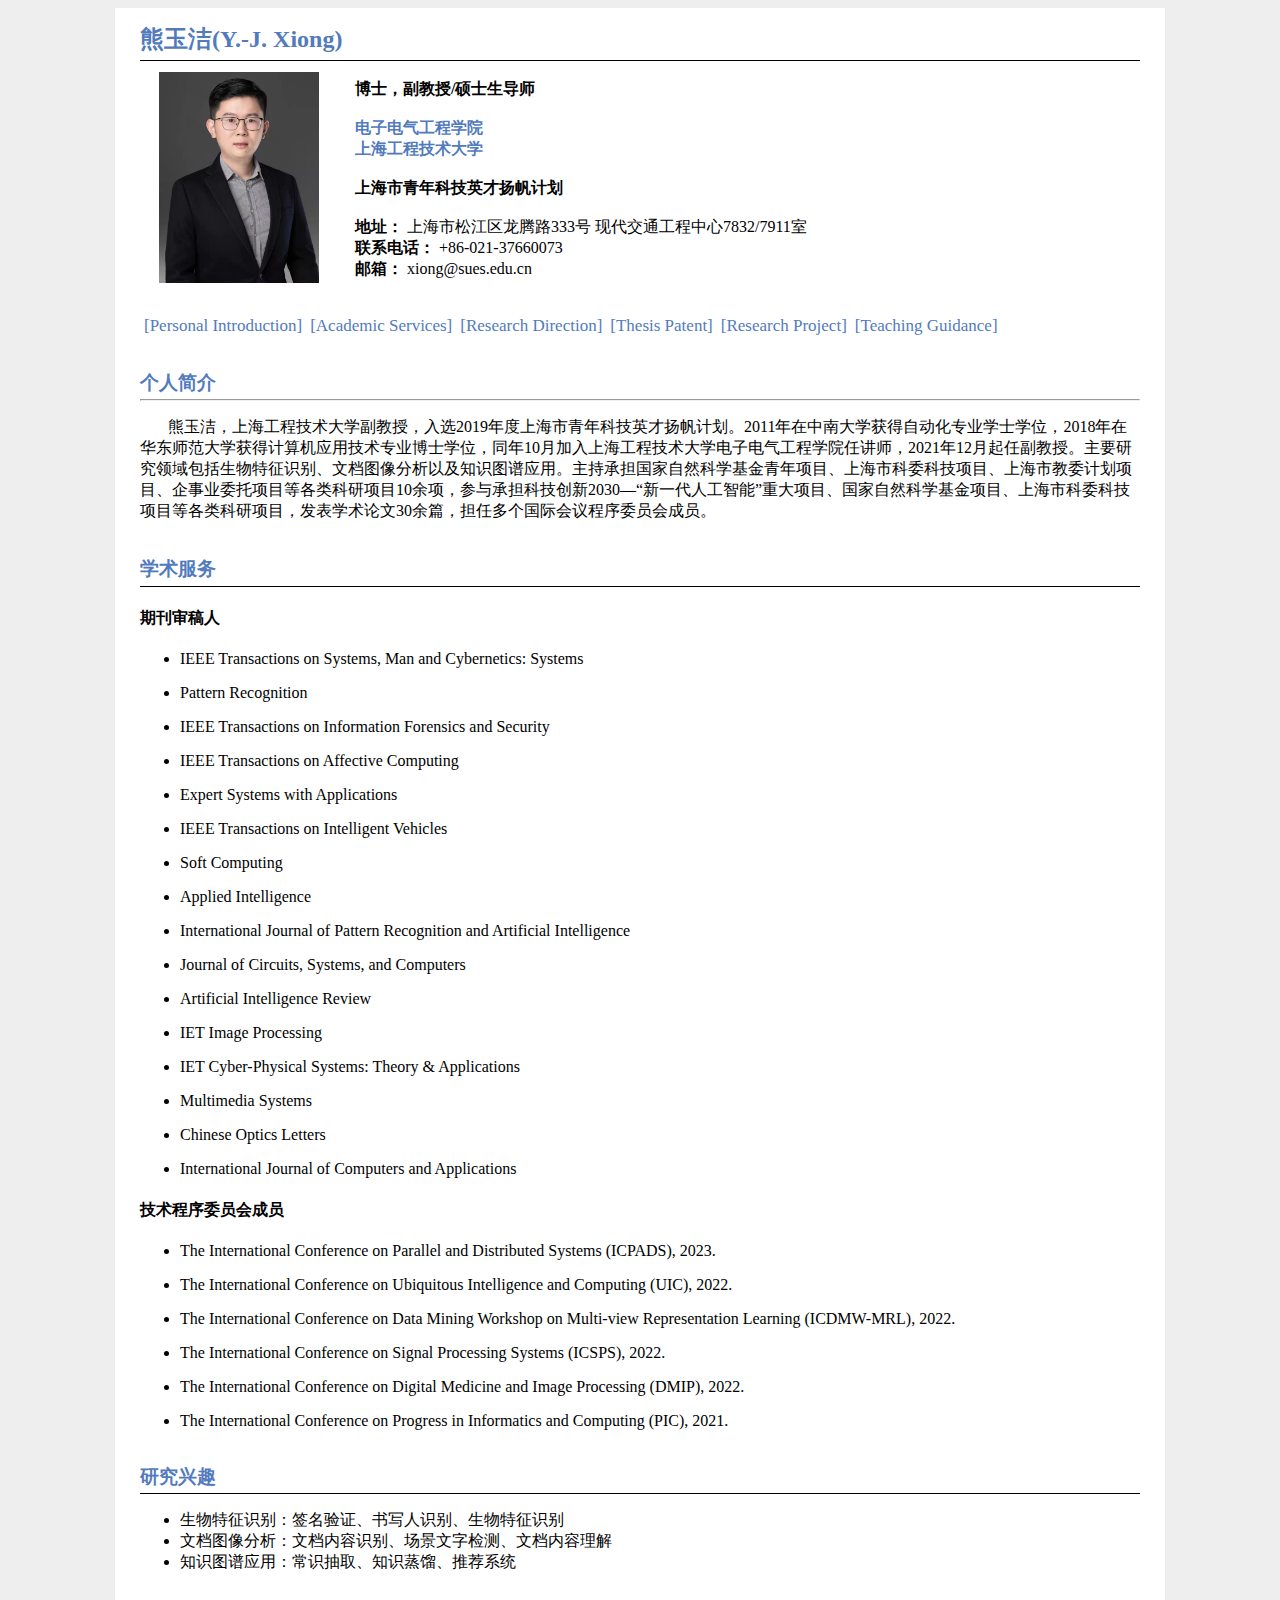
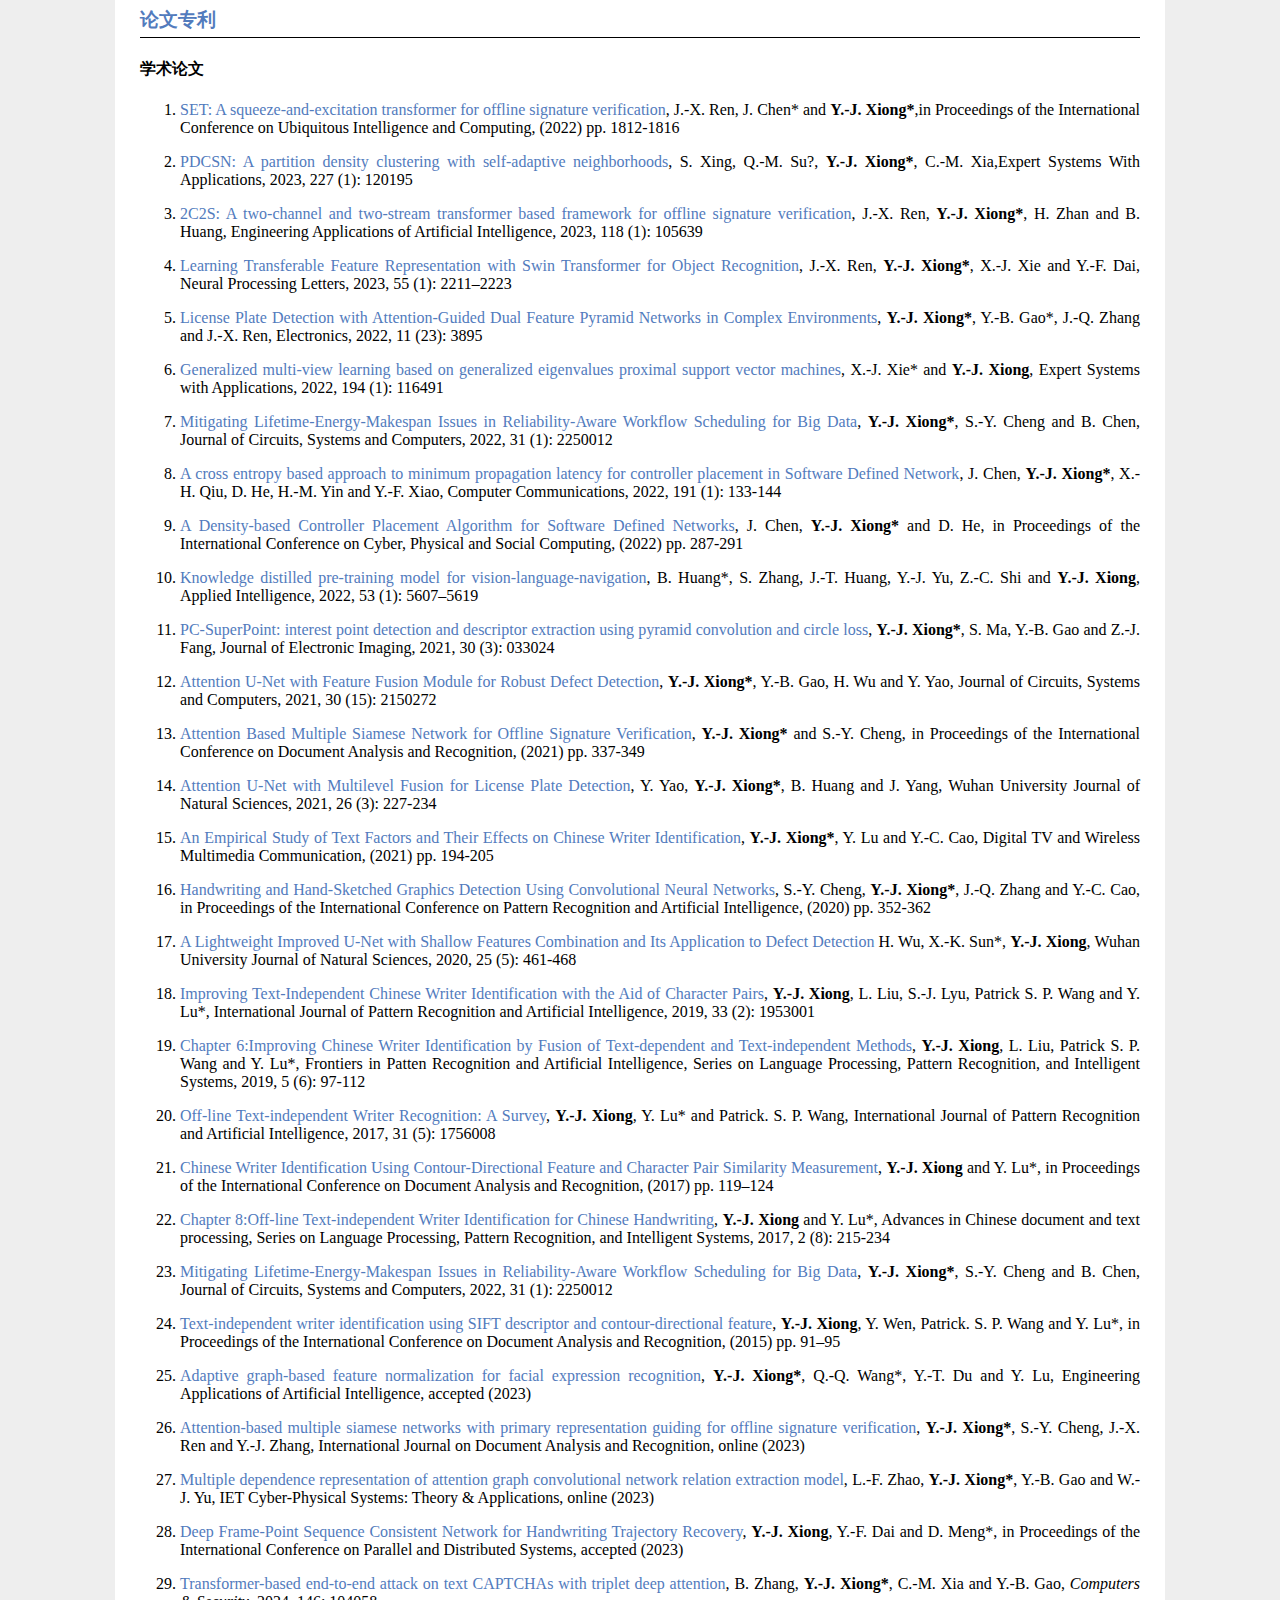
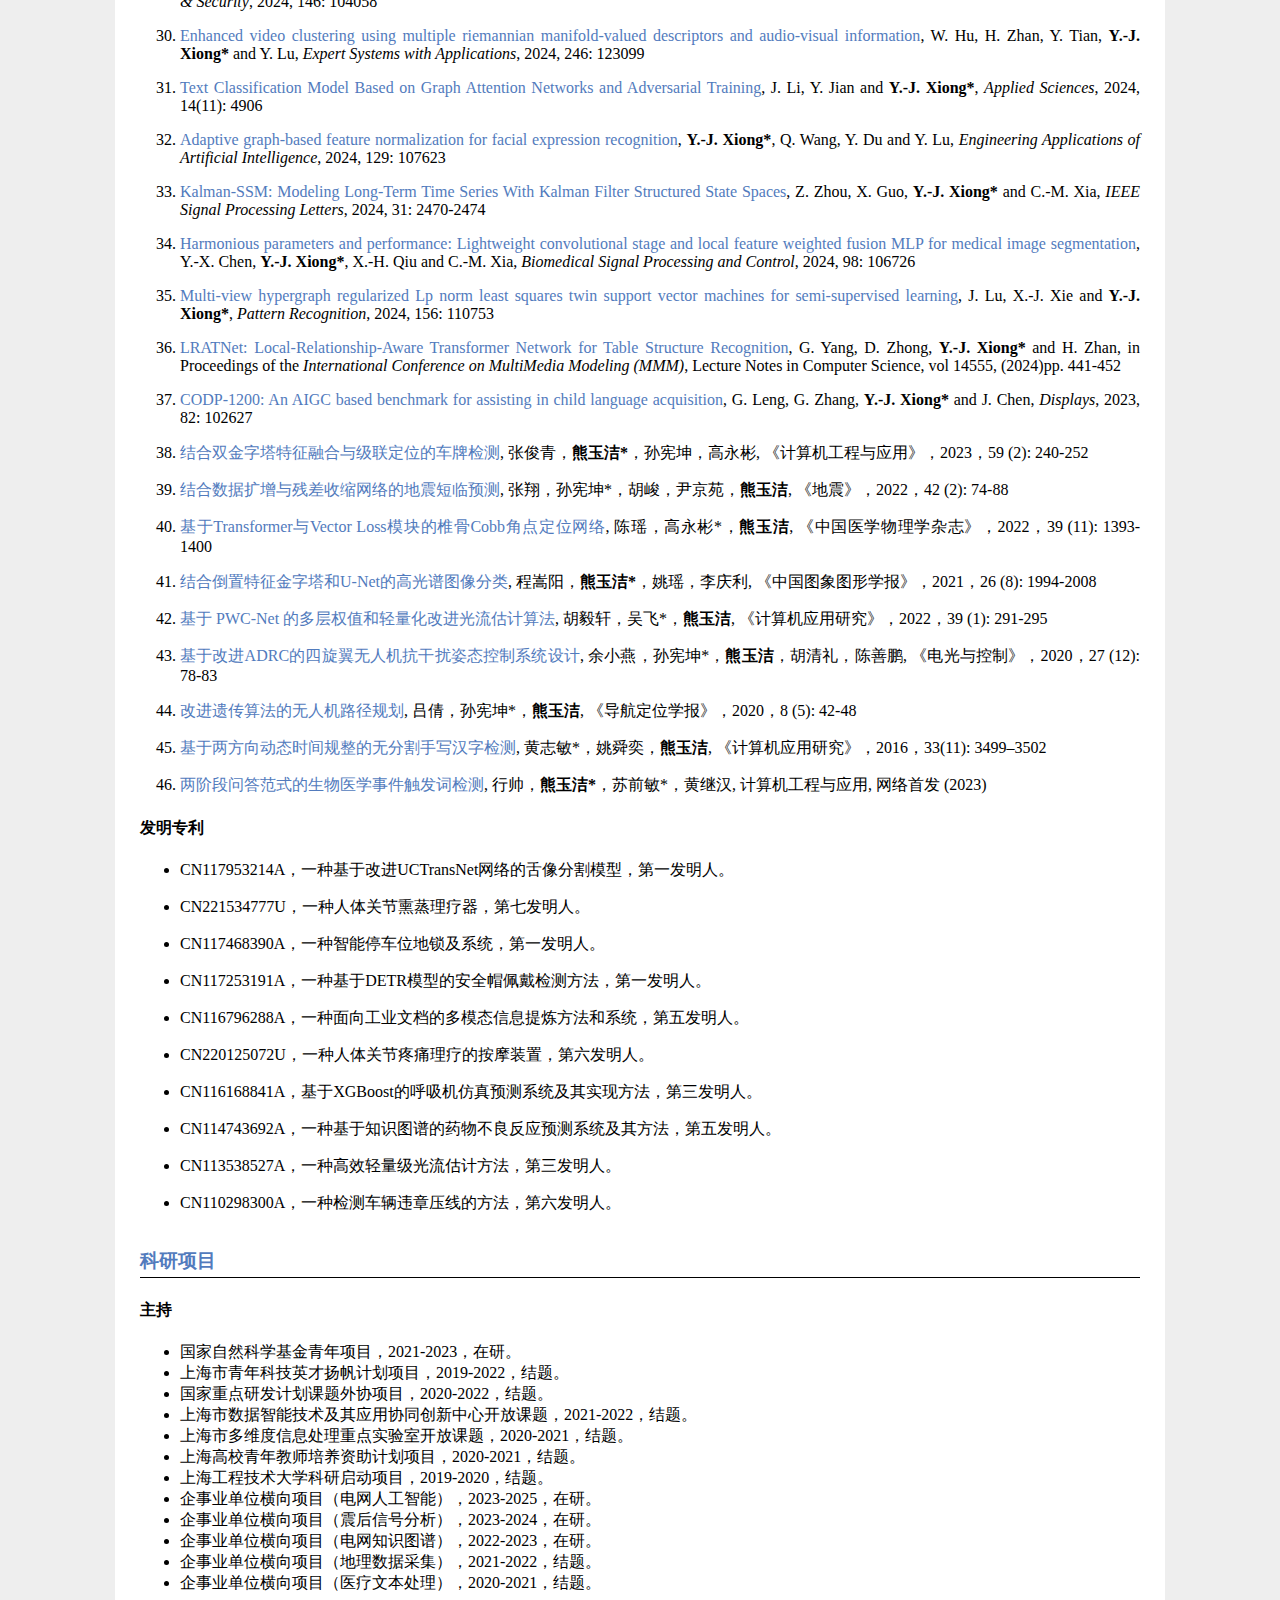
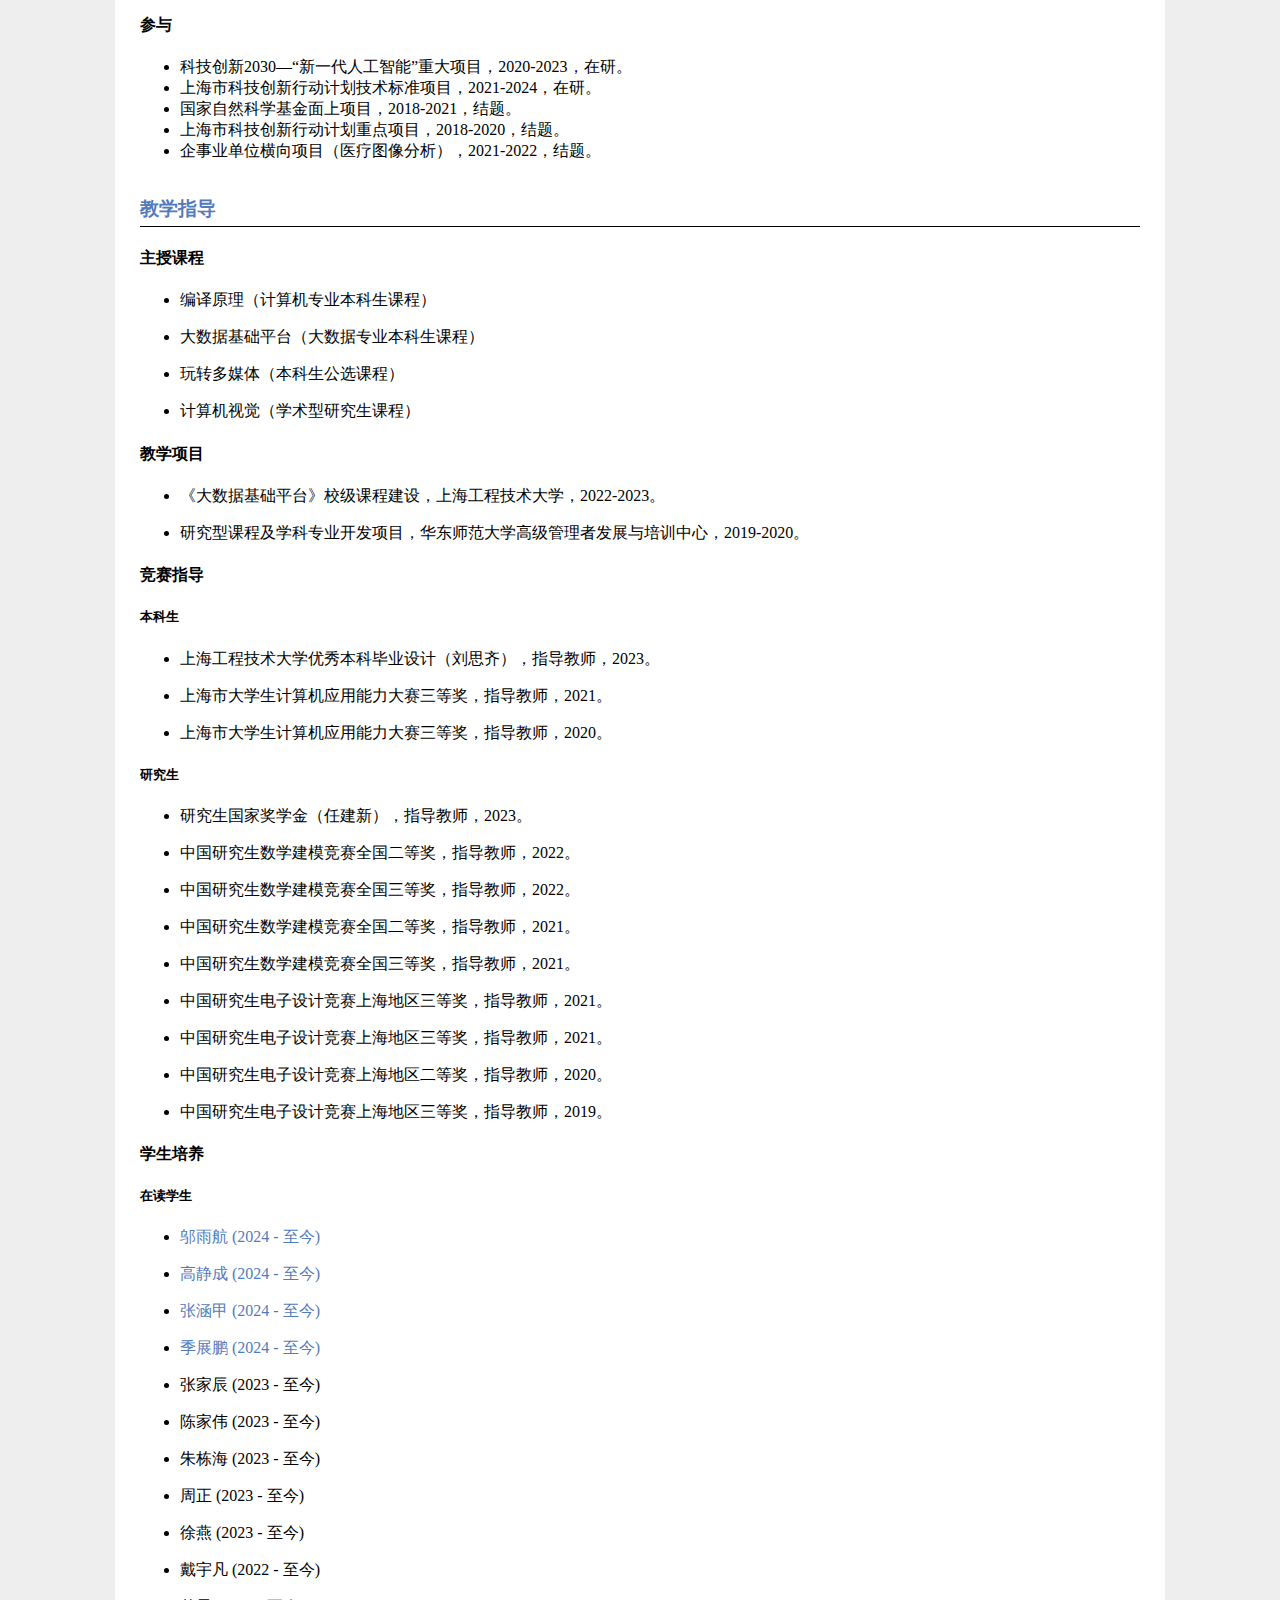
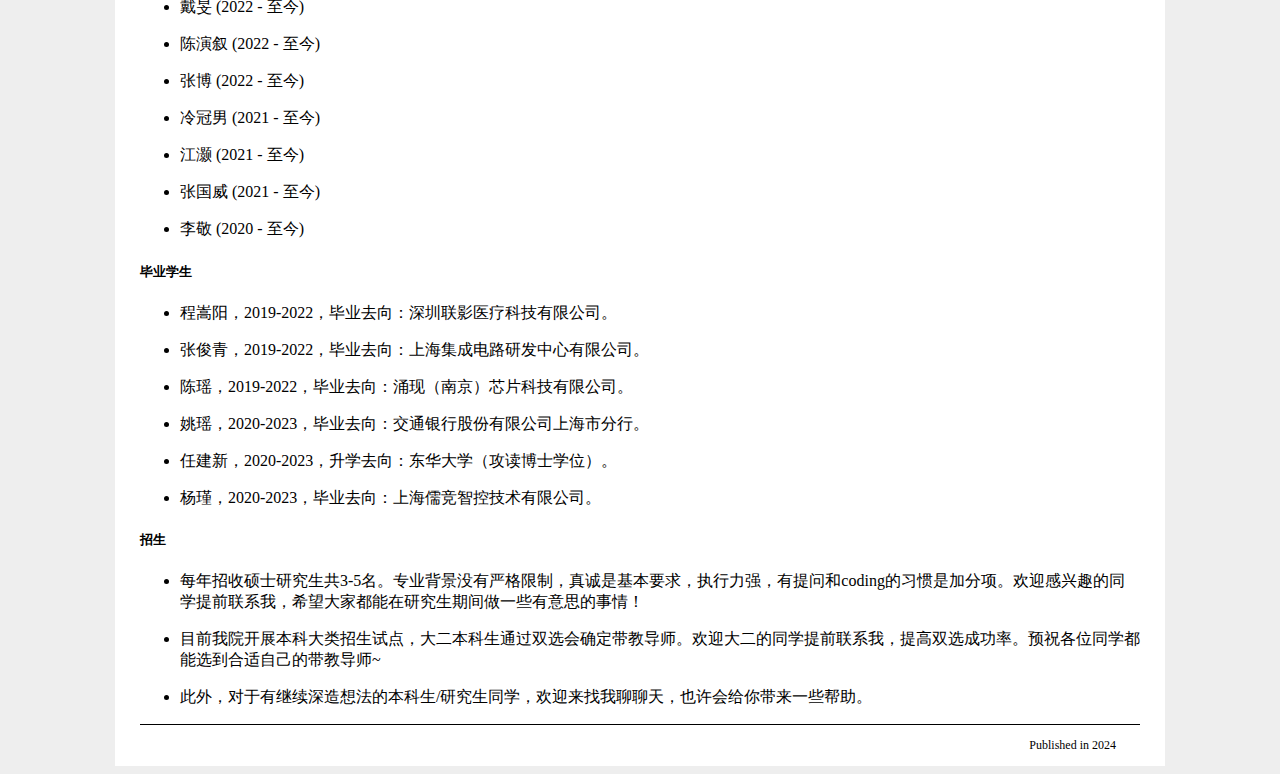
<file: Blog/fronted/fronted/introduce.html>
<html>
<head>
    <meta charset="UTF-8">
    <meta name="viewport" content="width=device-width, initial-scale=1.0">
    <title>
        熊玉洁-上海工程技术大学
    </title>
    <link rel="stylesheet" href="../../index_css.css">
    <link rel="icon" href="icon/icon.jpg">
</head>
<body>
<div class="max">
    <div class="ex" style="margin: auto;">
        <div id="topName">
            <h2 class="titleName"> 熊玉洁(Y.-J. Xiong) </h2>
        </div>
        <table class="imgtable">
            <tr>
                <td>
                    &nbsp;&nbsp;<img src="img/xiongyujie.jpg" alt="alt text" width="160px"/>&nbsp;&nbsp;&nbsp;&nbsp;&nbsp;&nbsp;&nbsp;&nbsp;
                </td>
                <td align="left">
                    <p>
                        <b>博士，副教授/硕士生导师</b>
                        <br/>
                        <br/>
                        <a href="https://seee.sues.edu.cn/">
                            <b>电子电气工程学院 </b>
                        </a>
                        <br/>
                        <a href="https://www.sues.edu.cn/">
                            <b>上海工程技术大学 </b>
                        </a>
                        <br/>
                        <br/>
                        <b>上海市青年科技英才扬帆计划</b>
                        <br/>
                        <br/>
                        <b>地址：</b>
                        上海市松江区龙腾路333号
                        现代交通工程中心7832/7911室
                        <br/>
                        <b>联系电话：</b>
                        +86-021-37660073
                        <br/>
                        <b>邮箱：</b>
                        xiong@sues.edu.cn
                        <br/>
                    </p>
                </td>
            </tr>
        </table>
    </div>
    <div class="ex" style="margin: auto;">
        <br>
        &nbsp;<a class="titleLink" href="#Personal">[Personal Introduction]</a>
        &nbsp;<a class="titleLink" href="#AcademicServices">[Academic Services]</a>
        &nbsp;<a class="titleLink" href="#Research">[Research Direction]</a>
        &nbsp;<a class="titleLink" href="#ThesisPatent">[Thesis Patent]</a>
        &nbsp;<a class="titleLink" href="#ResearchProject">[Research Project]</a>
        &nbsp;<a class="titleLink" href="#TeachingGuidance">[Teaching Guidance]</a>
    </div>
    <div class="out" style="margin: auto;">
        <h3 class="title" id="Personal">个人简介</h3>
        <hr>
        <p class="text">&nbsp;&nbsp;&nbsp;&nbsp;&nbsp;&nbsp;&nbsp;熊玉洁，上海工程技术大学副教授，入选2019年度上海市青年科技英才扬帆计划。2011年在中南大学获得自动化专业学士学位，2018年在华东师范大学获得计算机应用技术专业博士学位，同年10月加入上海工程技术大学电子电气工程学院任讲师，2021年12月起任副教授。主要研究领域包括生物特征识别、文档图像分析以及知识图谱应用。主持承担国家自然科学基金青年项目、上海市科委科技项目、上海市教委计划项目、企事业委托项目等各类科研项目10余项，参与承担科技创新2030—“新一代人工智能”重大项目、国家自然科学基金项目、上海市科委科技项目等各类科研项目，发表学术论文30余篇，担任多个国际会议程序委员会成员。</p>
        <h3 class="title" id="AcademicServices">学术服务</h3>
    </div>
    <div class="out" style="margin: auto;">
        <h4>期刊审稿人</h4>
        <ul>
            <li>
                <p>IEEE Transactions on Systems, Man and Cybernetics: Systems</p>
            </li>
            <li>
                <p>Pattern Recognition</p>
            </li>
            <li>
                <p>IEEE Transactions on Information Forensics and Security</p>
            </li>
            <li>
                <p>IEEE Transactions on Affective Computing</p>
            </li>
            <li>
                <p>Expert Systems with Applications</p>
            </li>
            <li>
                <p>IEEE Transactions on Intelligent Vehicles</p>
            </li>
            <li>
                <p>Soft Computing</p>
            </li>
            <li>
                <p>Applied Intelligence</p>
            </li>
            <li>
                <p>International Journal of Pattern Recognition and Artificial Intelligence</p>
            </li>
            <li>
                <p>Journal of Circuits, Systems, and Computers</p>
            </li>
            <li>
                <p>Artificial Intelligence Review</p>
            </li>
            <li>
                <p>IET Image Processing</p>
            </li>
            <li>
                <p>IET Cyber-Physical Systems: Theory & Applications</p>
            </li>
            <li>
                <p>Multimedia Systems</p>
            </li>
            <li>
                <p>Chinese Optics Letters</p>
            </li>
            <li>
                <p>International Journal of Computers and Applications</p>
            </li>
        </ul>
        <h4>技术程序委员会成员</h4>
        <ul>
            <li>
                <p class="committee">The International Conference on Parallel and Distributed Systems (ICPADS),
                    2023.</p>
            </li>
            <li>
                <p class="committee">The International Conference on Ubiquitous Intelligence and Computing (UIC),
                    2022.</p>
            </li>
            <li>
                <p class="committee">The International Conference on Data Mining Workshop on Multi-view Representation
                    Learning (ICDMW-MRL), 2022.</p>
            </li>
            <li>
                <p class="committee">The International Conference on Signal Processing Systems (ICSPS), 2022.</p>
            </li>
            <li>
                <p class="committee">The International Conference on Digital Medicine and Image Processing (DMIP),
                    2022.</p>
            </li>
            <li>
                <p class="committee">The International Conference on Progress in Informatics and Computing (PIC),
                    2021.</p>
            </li>
        </ul>
        <h3 class="title" id="Research">研究兴趣</h3>
    </div>
    <div class="out" style="margin: auto;">
        <ul>
            <li>生物特征识别：签名验证、书写人识别、生物特征识别</li>
            <li>文档图像分析：文档内容识别、场景文字检测、文档内容理解</li>
            <li>知识图谱应用：常识抽取、知识蒸馏、推荐系统</li>
        </ul>
        <h3 class="title" id="ThesisPatent">论文专利</h3>
    </div>
    <div class="out" style="margin: auto;" id="text">
        <h4>学术论文</h4>
        <ol>
            <li>
                <a href="https://ieeexplore.ieee.org/abstract/document/10189467"><p>SET: A squeeze-and-excitation
                    transformer for offline signature verification</a>,
                J.-X. Ren, J. Chen* and <strong>Y.-J. Xiong*</strong>,in Proceedings of the International Conference on
                Ubiquitous Intelligence and Computing, (2022) pp. 1812-1816</p>
            </li>
            <li>
                <a href="https://www.sciencedirect.com/science/article/pii/S0957417423006978"><p>PDCSN: A partition
                    density clustering with self-adaptive neighborhoods</a>,
                S. Xing, Q.-M. Su?, <strong>Y.-J. Xiong*</strong>, C.-M. Xia,Expert Systems With Applications, 2023, 227
                (1): 120195</p>
            </li>
            <li>
                <a href="https://www.sciencedirect.com/science/article/pii/S0952197622006297"><p>2C2S: A two-channel and
                    two-stream transformer based framework for offline signature verification</a>,
                J.-X. Ren, <strong>Y.-J. Xiong*</strong>, H. Zhan and B. Huang,
                Engineering Applications of Artificial Intelligence, 2023, 118 (1): 105639</p>
            </li>
            <li>
                <a href="https://link.springer.com/article/10.1007/s11063-022-11004-3"><p>Learning Transferable Feature
                    Representation with Swin Transformer for Object Recognition</a>,
                J.-X. Ren, <strong>Y.-J. Xiong*</strong>, X.-J. Xie and Y.-F. Dai,
                Neural Processing Letters, 2023, 55 (1): 2211–2223</p>
            </li>
            <li>
                <a href="https://www.mdpi.com/2079-9292/11/23/3895"><p>License Plate Detection with Attention-Guided
                    Dual Feature Pyramid Networks in Complex Environments</a>,
                <strong>Y.-J. Xiong*</strong>, Y.-B. Gao*, J.-Q. Zhang and J.-X. Ren,
                Electronics, 2022, 11 (23): 3895</p>
            </li>
            <li>
                <a href="https://www.sciencedirect.com/science/article/pii/S0957417421017681"><p>Generalized multi-view
                    learning based on generalized eigenvalues proximal support vector machines</a>,
                X.-J. Xie* and <strong>Y.-J. Xiong</strong>,
                Expert Systems with Applications, 2022, 194 (1): 116491</p>
            </li>
            <li>
                <a href="https://www.worldscientific.com/doi/abs/10.1142/S0218126622500128"><p>Mitigating
                    Lifetime-Energy-Makespan Issues in Reliability-Aware Workflow Scheduling for Big Data</a>,
                <strong>Y.-J. Xiong*</strong>, S.-Y. Cheng and B. Chen,
                Journal of Circuits, Systems and Computers, 2022, 31 (1): 2250012</p>
            </li>
            <li>
                <a href="https://www.sciencedirect.com/science/article/pii/S0140366422001426"><p>A cross entropy based
                    approach to minimum propagation latency for controller placement in Software Defined Network</a>,
                J. Chen, <strong>Y.-J. Xiong*</strong>, X.-H. Qiu, D. He, H.-M. Yin and Y.-F. Xiao,
                Computer Communications, 2022, 191 (1): 133-144</p>
            </li>
            <li>
                <a href="https://ieeexplore.ieee.org/abstract/document/9903224"><p>A Density-based Controller Placement
                    Algorithm for Software Defined Networks</a>,
                J. Chen, <strong>Y.-J. Xiong*</strong> and D. He,
                in Proceedings of the International Conference on Cyber, Physical and Social Computing, (2022) pp.
                287-291</p>
            </li>
            <li>
                <a href="https://link.springer.com/article/10.1007/s10489-022-03779-8"><p>Knowledge distilled
                    pre-training model for vision-language-navigation</a>,
                B. Huang*, S. Zhang, J.-T. Huang, Y.-J. Yu, Z.-C. Shi and <strong>Y.-J. Xiong</strong>,
                Applied Intelligence, 2022, 53 (1): 5607–5619</p>
            </li>
            <li>
                <a href="https://www.spiedigitallibrary.org/journals/journal-of-electronic-imaging/volume-30/issue-3/033024/PC-SuperPoint--interest-point-detection-and-descriptor-extraction-using/10.1117/1.JEI.30.3.033024.short#_=_">
                    <p>PC-SuperPoint: interest point detection and descriptor extraction using pyramid convolution and
                        circle loss</a>,
                <strong>Y.-J. Xiong*</strong>, S. Ma, Y.-B. Gao and Z.-J. Fang,
                Journal of Electronic Imaging, 2021, 30 (3): 033024</p>
            </li>
            <li>
                <a href="https://www.worldscientific.com/doi/abs/10.1142/S0218126621502728"><p>Attention U-Net with
                    Feature Fusion Module for Robust Defect Detection</a>,
                <strong>Y.-J. Xiong*</strong>, Y.-B. Gao, H. Wu and Y. Yao,
                Journal of Circuits, Systems and Computers, 2021, 30 (15): 2150272</p>
            </li>
            <li>
                <a href="https://link.springer.com/chapter/10.1007/978-3-030-86334-0_22"><p>Attention Based Multiple
                    Siamese Network for Offline Signature Verification</a>,
                <strong>Y.-J. Xiong*</strong> and S.-Y. Cheng,
                in Proceedings of the International Conference on Document Analysis and Recognition, (2021) pp.
                337-349</p>
            </li>
            <li>
                <a href="https://kns.cnki.net/kcms2/article/abstract?v=[base64]&uniplatform=NZKPT&language=CHS">
                    <p>Attention U-Net with Multilevel Fusion for License Plate Detection</a>,
                Y. Yao, <strong>Y.-J. Xiong*</strong>, B. Huang and J. Yang,
                Wuhan University Journal of Natural Sciences, 2021, 26 (3): 227-234</p>
            </li>
            <li>
                <a href="https://link.springer.com/chapter/10.1007/978-981-16-1194-0_17"><p>An Empirical Study of Text
                    Factors and Their Effects on Chinese Writer Identification</a>,
                <strong>Y.-J. Xiong*</strong>, Y. Lu and Y.-C. Cao,
                Digital TV and Wireless Multimedia Communication, (2021) pp. 194-205</p>
            </li>
            <li>
                <a href="https://link.springer.com/chapter/10.1007/978-3-030-59830-3_31"><p>Handwriting and
                    Hand-Sketched Graphics Detection Using Convolutional Neural Networks</a>,
                S.-Y. Cheng, <strong>Y.-J. Xiong*</strong>, J.-Q. Zhang and Y.-C. Cao,
                in Proceedings of the International Conference on Pattern Recognition and Artificial Intelligence,
                (2020) pp. 352-362</p>
            </li>
            <li>
                <a href="https://kns.cnki.net/kcms2/article/abstract?v=[base64]&uniplatform=NZKPT&language=CHS">
                    <p>A Lightweight Improved U-Net with Shallow Features Combination and Its Application to Defect
                        Detection</a>
                H. Wu, X.-K. Sun*, <strong>Y.-J. Xiong</strong>,
                Wuhan University Journal of Natural Sciences, 2020, 25 (5): 461-468</p>
            </li>
            <li>
                <a href="https://www.worldscientific.com/doi/abs/10.1142/S021800141953001X"><p>Improving
                    Text-Independent Chinese Writer Identification with the Aid of Character Pairs</a>,
                <strong>Y.-J. Xiong</strong>, L. Liu, S.-J. Lyu, Patrick S. P. Wang and Y. Lu*,
                International Journal of Pattern Recognition and Artificial Intelligence, 2019, 33 (2): 1953001</p>
            </li>
            <li>
                <a href="https://www.worldscientific.com/doi/abs/10.1142/9789811203527_0006"><p>Chapter 6:Improving
                    Chinese Writer Identification by Fusion of Text-dependent and Text-independent Methods</a>,
                <strong>Y.-J. Xiong</strong>, L. Liu, Patrick S. P. Wang and Y. Lu*,
                Frontiers in Patten Recognition and Artificial Intelligence, Series on Language Processing, Pattern
                Recognition, and Intelligent Systems, 2019, 5 (6): 97-112</p>
            </li>
            <li>
                <a href="https://www.worldscientific.com/doi/abs/10.1142/S0218001417560080"><p>Off-line Text-independent
                    Writer Recognition: A Survey</a>,
                <strong>Y.-J. Xiong</strong>, Y. Lu* and Patrick. S. P. Wang,
                International Journal of Pattern Recognition and Artificial Intelligence, 2017, 31 (5): 1756008</p>
            </li>
            <li>
                <a href="https://ieeexplore.ieee.org/abstract/document/8269959"><p>Chinese Writer Identification Using
                    Contour-Directional Feature and Character Pair Similarity Measurement</a>,
                <strong>Y.-J. Xiong</strong> and Y. Lu*,
                in Proceedings of the International Conference on Document Analysis and Recognition, (2017) pp.
                119–124</p>
            </li>
            <li>
                <a href="https://doi.org/10.1142/9789813143685_0008"><p>Chapter 8:Off-line Text-independent Writer
                    Identification for Chinese Handwriting</a>,
                <strong>Y.-J. Xiong</strong> and Y. Lu*,
                Advances in Chinese document and text processing, Series on Language Processing, Pattern Recognition,
                and Intelligent Systems, 2017, 2 (8): 215-234</p>
            </li>
            <li>
                <a href="https://doi.org/10.1142/S0218126622500128"><p>Mitigating Lifetime-Energy-Makespan Issues in
                    Reliability-Aware Workflow Scheduling for Big Data</a>,
                <strong>Y.-J. Xiong*</strong>, S.-Y. Cheng and B. Chen,
                Journal of Circuits, Systems and Computers, 2022, 31 (1): 2250012</p>
            </li>
            <li>
                <a href="https://ieeexplore.ieee.org/abstract/document/7333732"><p>Text-independent writer
                    identification using SIFT descriptor and contour-directional feature</a>,
                <strong>Y.-J. Xiong</strong>, Y. Wen, Patrick. S. P. Wang and Y. Lu*,
                in Proceedings of the International Conference on Document Analysis and Recognition, (2015) pp.
                91–95</p>
            </li>
            <li>
                <a href="https://www.sciencedirect.com/science/article/pii/S0952197623018079"><p>Adaptive graph-based
                    feature normalization for facial expression recognition</a>,
                <strong>Y.-J. Xiong*</strong>, Q.-Q. Wang*, Y.-T. Du and Y. Lu,
                Engineering Applications of Artificial Intelligence, accepted (2023)</p>
            </li>
            <li>
                <a href="https://link.springer.com/article/10.1007/s10032-023-00455-6"><p>Attention-based multiple
                    siamese networks with primary representation guiding for offline signature verification</a>,
                <strong>Y.-J. Xiong*</strong>, S.-Y. Cheng, J.-X. Ren and Y.-J. Zhang,
                International Journal on Document Analysis and Recognition, online (2023)</p>
            </li>
            <li>
                <a href="https://ietresearch.onlinelibrary.wiley.com/doi/full/10.1049/cps2.12080"><p>Multiple dependence
                    representation of attention graph convolutional network relation extraction model</a>,
                L.-F. Zhao, <strong>Y.-J. Xiong*</strong>, Y.-B. Gao and W.-J. Yu,
                IET Cyber-Physical Systems: Theory & Applications, online (2023)</p>
            </li>
            <li>
                <a href="https://ieeexplore.ieee.org/abstract/document/10476175"><p>Deep Frame-Point Sequence Consistent
                    Network for Handwriting Trajectory Recovery</a>,
                <strong>Y.-J. Xiong</strong>, Y.-F. Dai and D. Meng*,
                in Proceedings of the International Conference on Parallel and Distributed Systems, accepted (2023)</p>
            </li>
            <li>
                <a href="https://www.sciencedirect.com/science/article/pii/S0167404824003638?via=ihub">
                    <p>Transformer-based end-to-end attack on text CAPTCHAs with triplet deep attention</a>,
                B. Zhang, <strong>Y.-J. Xiong*</strong>, C.-M. Xia and Y.-B. Gao,
                <em>Computers & Security</em>, 2024, 146: 104058</p>
            </li>

            <li>
                <a href="https://www.sciencedirect.com/science/article/pii/S0957417423036035">
                    <p>Enhanced video clustering using multiple riemannian manifold-valued descriptors and audio-visual
                        information</a>,
                W. Hu, H. Zhan, Y. Tian, <strong>Y.-J. Xiong*</strong> and Y. Lu,
                <em>Expert Systems with Applications</em>, 2024, 246: 123099</p>
            </li>

            <li>
                <a href="https://www.mdpi.com/2076-3417/14/11/4906">
                    <p>Text Classification Model Based on Graph Attention Networks and Adversarial Training</a>,
                J. Li, Y. Jian and <strong>Y.-J. Xiong*</strong>,
                <em>Applied Sciences</em>, 2024, 14(11): 4906</p>
            </li>

            <li>
                <a href="https://www.sciencedirect.com/science/article/pii/S0952197623018079">
                    <p>Adaptive graph-based feature normalization for facial expression recognition</a>,
                <strong>Y.-J. Xiong*</strong>, Q. Wang, Y. Du and Y. Lu,
                <em>Engineering Applications of Artificial Intelligence</em>, 2024, 129: 107623</p>
            </li>

            <li>
                <a href="https://ieeexplore.ieee.org/abstract/document/10674771">
                    <p>Kalman-SSM: Modeling Long-Term Time Series With Kalman Filter Structured State Spaces</a>,
                Z. Zhou, X. Guo, <strong>Y.-J. Xiong*</strong> and C.-M. Xia,
                <em>IEEE Signal Processing Letters</em>, 2024, 31: 2470-2474</p>
            </li>

            <li>
                <a href="https://www.sciencedirect.com/science/article/pii/S1746809424007845">
                    <p>Harmonious parameters and performance: Lightweight convolutional stage and local feature weighted
                        fusion MLP for medical image segmentation</a>,
                Y.-X. Chen, <strong>Y.-J. Xiong*</strong>, X.-H. Qiu and C.-M. Xia,
                <em>Biomedical Signal Processing and Control</em>, 2024, 98: 106726</p>
            </li>

            <li>
                <a href="https://www.sciencedirect.com/science/article/pii/S0031320324005041">
                    <p>Multi-view hypergraph regularized Lp norm least squares twin support vector machines for
                        semi-supervised learning</a>,
                J. Lu, X.-J. Xie and <strong>Y.-J. Xiong*</strong>,
                <em>Pattern Recognition</em>, 2024, 156: 110753</p>
            </li>

            <li>
                <a href="https://link.springer.com/chapter/10.1007/978-3-031-53308-2_37">
                    <p>LRATNet: Local-Relationship-Aware Transformer Network for Table Structure Recognition</a>,
                G. Yang, D. Zhong, <strong>Y.-J. Xiong*</strong> and H. Zhan,
                in Proceedings of the <em>International Conference on MultiMedia Modeling (MMM)</em>, Lecture
                Notes in Computer Science, vol 14555, (2024)pp. 441-452</p>
            </li>

            <li>
                <a href="https://www.sciencedirect.com/science/article/pii/S0141938223002615">
                    <p>CODP-1200: An AIGC based benchmark for assisting in child language acquisition</a>,
                G. Leng, G. Zhang, <strong>Y.-J. Xiong*</strong> and J. Chen,
                <em>Displays</em>, 2023, 82: 102627</p>
            </li>

            <li>
                <a href="https://kns.cnki.net/kcms2/article/abstract?v=[base64]&uniplatform=NZKPT&language=CHS">
                    <p>结合双金字塔特征融合与级联定位的车牌检测</a>,
                张俊青，<strong>熊玉洁*</strong>，孙宪坤，高永彬,
                《计算机工程与应用》，2023，59 (2): 240-252</p>
            </li>
            <li>
                <a href="https://kns.cnki.net/kcms2/article/abstract?v=[base64]&uniplatform=NZKPT&language=CHS">
                    <p>结合数据扩增与残差收缩网络的地震短临预测</a>,
                张翔，孙宪坤*，胡峻，尹京苑，<strong>熊玉洁</strong>,
                《地震》，2022，42 (2): 74-88</p>
            </li>
            <li>
                <a href="https://kns.cnki.net/kcms2/article/abstract?v=[base64]&uniplatform=NZKPT&language=CHS">
                    <p>基于Transformer与Vector Loss模块的椎骨Cobb角点定位网络</a>,
                陈瑶，高永彬*，<strong>熊玉洁</strong>,
                《中国医学物理学杂志》，2022，39 (11): 1393-1400</p>
            </li>
            <li>
                <a href="https://kns.cnki.net/kcms2/article/abstract?v=[base64]&uniplatform=NZKPT&language=CHS">
                    <p>结合倒置特征金字塔和U-Net的高光谱图像分类</a>,
                程嵩阳，<strong>熊玉洁*</strong>，姚瑶，李庆利,
                《中国图象图形学报》，2021，26 (8): 1994-2008</p>
            </li>
            <li>
                <a href="https://kns.cnki.net/kcms2/article/abstract?v=[base64]&uniplatform=NZKPT&language=CHS">
                    <p>基于 PWC-Net 的多层权值和轻量化改进光流估计算法</a>,
                胡毅轩，吴飞*，<strong>熊玉洁</strong>,
                《计算机应用研究》，2022，39 (1): 291-295</p>
            </li>
            <li>
                <a href="https://kns.cnki.net/kcms2/article/abstract?v=[base64]&uniplatform=NZKPT&language=CHS">
                    <p>基于改进ADRC的四旋翼无人机抗干扰姿态控制系统设计</a>,
                余小燕，孙宪坤*，<strong>熊玉洁</strong>，胡清礼，陈善鹏,
                《电光与控制》，2020，27 (12): 78-83</p>
            </li>
            <li>
                <a href="https://kns.cnki.net/kcms2/article/abstract?v=[base64]&uniplatform=NZKPT&language=CHS">
                    <p>改进遗传算法的无人机路径规划</a>,
                吕倩，孙宪坤*，<strong>熊玉洁</strong>,
                《导航定位学报》，2020，8 (5): 42-48</p>
            </li>
            <li>
                <a href="https://kns.cnki.net/kcms2/article/abstract?v=[base64]&uniplatform=NZKPT&language=CHS">
                    <p>基于两方向动态时间规整的无分割手写汉字检测</a>,
                黄志敏*，姚舜奕，<strong>熊玉洁</strong>,
                《计算机应用研究》，2016，33(11): 3499–3502</p>
            </li>
            <li>
                <a href="https://kns.cnki.net/kcms2/article/abstract?v=[base64]&uniplatform=NZKPT&language=CHS">
                    <p>两阶段问答范式的生物医学事件触发词检测</a>,
                行帅，<strong>熊玉洁*</strong>，苏前敏*，黄继汉,
                计算机工程与应用, 网络首发 (2023)</p>
            </li>
        </ol>
        <h4>发明专利</h4>
        <ul>
            <li>
                <p>CN117953214A，一种基于改进UCTransNet网络的舌像分割模型，第一发明人。</p>
            </li>

            <li>
                <p>CN221534777U，一种人体关节熏蒸理疗器，第七发明人。</p>
            </li>

            <li>
                <p>CN117468390A，一种智能停车位地锁及系统，第一发明人。</p>
            </li>

            <li>
                <p>CN117253191A，一种基于DETR模型的安全帽佩戴检测方法，第一发明人。</p>
            </li>

            <li>
                <p>CN116796288A，一种面向工业文档的多模态信息提炼方法和系统，第五发明人。</p>
            </li>

            <li>
                <p>CN220125072U，一种人体关节疼痛理疗的按摩装置，第六发明人。</p>
            </li>

            <li>
                <p>CN116168841A，基于XGBoost的呼吸机仿真预测系统及其实现方法，第三发明人。</p>
            </li>
            <li>
                <p>CN114743692A，一种基于知识图谱的药物不良反应预测系统及其方法，第五发明人。</p>
            </li>
            <li>
                <p>CN113538527A，一种高效轻量级光流估计方法，第三发明人。</p>
            </li>
            <li>
                <p>CN110298300A，一种检测车辆违章压线的方法，第六发明人。</p>
            </li>
        </ul>
        <h3 class="title" id="ResearchProject">科研项目</h3>
    </div>
    <div class="out" style="margin: auto;">
        <h4>主持</h4>
        <ul>
            <li>国家自然科学基金青年项目，2021-2023，在研。</li>
            <li>上海市青年科技英才扬帆计划项目，2019-2022，结题。</li>
            <li>国家重点研发计划课题外协项目，2020-2022，结题。</li>
            <li>上海市数据智能技术及其应用协同创新中心开放课题，2021-2022，结题。</li>
            <li>上海市多维度信息处理重点实验室开放课题，2020-2021，结题。</li>
            <li>上海高校青年教师培养资助计划项目，2020-2021，结题。</li>
            <li>上海工程技术大学科研启动项目，2019-2020，结题。</li>
            <li>企事业单位横向项目（电网人工智能），2023-2025，在研。</li>
            <li>企事业单位横向项目（震后信号分析），2023-2024，在研。</li>
            <li>企事业单位横向项目（电网知识图谱），2022-2023，在研。</li>
            <li>企事业单位横向项目（地理数据采集），2021-2022，结题。</li>
            <li>企事业单位横向项目（医疗文本处理），2020-2021，结题。</li>
        </ul>
        <h4>参与</h4>
        <ul>
            <li>科技创新2030—“新一代人工智能”重大项目，2020-2023，在研。</li>
            <li>上海市科技创新行动计划技术标准项目，2021-2024，在研。</li>
            <li>国家自然科学基金面上项目，2018-2021，结题。</li>
            <li>上海市科技创新行动计划重点项目，2018-2020，结题。</li>
            <li>企事业单位横向项目（医疗图像分析），2021-2022，结题。</li>
        </ul>
        <h3 class="title" id="TeachingGuidance">教学指导</h3>
    </div>
    <div class="out" style="margin: auto;">
        <h4>主授课程</h4>
        <ul>
            <li>
                <p>编译原理（计算机专业本科生课程）</p>
            </li>
            <li>
                <p>大数据基础平台（大数据专业本科生课程）</p>
            </li>
            <li>
                <p>玩转多媒体（本科生公选课程）</p>
            </li>
            <li>
                <p>计算机视觉（学术型研究生课程）</p>
            </li>
        </ul>
        <h4>教学项目</h4>
        <ul>
            <li>
                <p>《大数据基础平台》校级课程建设，上海工程技术大学，2022-2023。</p>
            </li>
            <li>
                <p>研究型课程及学科专业开发项目，华东师范大学高级管理者发展与培训中心，2019-2020。</p>
            </li>
        </ul>
        <h4>竞赛指导</h4>
        <h5>本科生</h5>
        <ul>
            <li>
                <p>上海工程技术大学优秀本科毕业设计（刘思齐），指导教师，2023。</p>
            </li>
            <li>
                <p>上海市大学生计算机应用能力大赛三等奖，指导教师，2021。</p>
            </li>
            <li>
                <p>上海市大学生计算机应用能力大赛三等奖，指导教师，2020。</p>
            </li>
        </ul>
        <h5>研究生</h5>
        <ul>
            <li>
                <p>研究生国家奖学金（任建新），指导教师，2023。</p>
            </li>
            <li>
                <p>中国研究生数学建模竞赛全国二等奖，指导教师，2022。</p>
            </li>
            <li>
                <p>中国研究生数学建模竞赛全国三等奖，指导教师，2022。</p>
            </li>
            <li>
                <p>中国研究生数学建模竞赛全国二等奖，指导教师，2021。</p>
            </li>
            <li>
                <p>中国研究生数学建模竞赛全国三等奖，指导教师，2021。</p>
            </li>
            <li>
                <p>中国研究生电子设计竞赛上海地区三等奖，指导教师，2021。</p>
            </li>
            <li>
                <p>中国研究生电子设计竞赛上海地区三等奖，指导教师，2021。</p>
            </li>
            <li>
                <p>中国研究生电子设计竞赛上海地区二等奖，指导教师，2020。</p>
            </li>
            <li>
                <p>中国研究生电子设计竞赛上海地区三等奖，指导教师，2019。</p>
            </li>
        </ul>
        <h4>学生培养</h4>
        <h5>在读学生</h5>
        <ul>
            <li>
                <a href="https://blog.csdn.net/weixin_57128596?type=blog"><p>邬雨航 (2024 - 至今)</p></a>
            </li>
            <li>
                <a href="http://rayzark.fun/"><p>高静成 (2024 - 至今)</p></a>
            </li>
            <li>
                <a href="https://github.com/Princezhang77"><p>张涵甲 (2024 - 至今)</p></a>
            </li>
            <li>
                <a href="https://jizhanpeng.cn/"><p>季展鹏 (2024 - 至今)</p></a>
            </li>
        </ul>
        <ul>
            <li>
                <p>张家辰 (2023 - 至今)</p>
            </li>
            <li>
                <p>陈家伟 (2023 - 至今)</p>
            </li>
            <li>
                <p>朱栋海 (2023 - 至今)</p>
            </li>
            <li>
                <p>周正 (2023 - 至今)</p>
            </li>
            <li>
                <p>徐燕 (2023 - 至今)</p>
            </li>
        </ul>
        <ul>
            <li>
                <p>戴宇凡 (2022 - 至今)</p>
            </li>
            <li>
                <p>戴旻 (2022 - 至今)</p>
            </li>
            <li>
                <p>陈演叙 (2022 - 至今)</p>
            </li>
            <li>
                <p>张博 (2022 - 至今)</p>
            </li>
        </ul>
        <ul>
            <li>
                <p>冷冠男 (2021 - 至今)</p>
            </li>
            <li>
                <p>江灏 (2021 - 至今)</p>
            </li>
            <li>
                <p>张国威 (2021 - 至今)</p>
            </li>
        </ul>
        <ul>
            <li>
                <p>李敬 (2020 - 至今)</p>
            </li>
        </ul>
        <h5>毕业学生</h5>
        <ul>
            <li>
                <p>程嵩阳，2019-2022，毕业去向：深圳联影医疗科技有限公司。</p>
            </li>
            <li>
                <p>张俊青，2019-2022，毕业去向：上海集成电路研发中心有限公司。</p>
            </li>
            <li>
                <p>陈瑶，2019-2022，毕业去向：涌现（南京）芯片科技有限公司。</p>
            </li>
            <li>
                <p>姚瑶，2020-2023，毕业去向：交通银行股份有限公司上海市分行。</p>
            </li>
            <li>
                <p>任建新，2020-2023，升学去向：东华大学（攻读博士学位）。</p>
            </li>
            <li>
                <p>杨瑾，2020-2023，毕业去向：上海儒竞智控技术有限公司。</p>
            </li>
        </ul>
        <h5>招生</h5>
        <ul>
            <li>
                <p>
                    每年招收硕士研究生共3-5名。专业背景没有严格限制，真诚是基本要求，执行力强，有提问和coding的习惯是加分项。欢迎感兴趣的同学提前联系我，希望大家都能在研究生期间做一些有意思的事情！</p>
            </li>
            <li>
                <p>
                    目前我院开展本科大类招生试点，大二本科生通过双选会确定带教导师。欢迎大二的同学提前联系我，提高双选成功率。预祝各位同学都能选到合适自己的带教导师~</p>
            </li>
            <li>
                <p>此外，对于有继续深造想法的本科生/研究生同学，欢迎来找我聊聊天，也许会给你带来一些帮助。</p>
            </li>
        </ul>
    </div>
    <div class="last">
        <p>Published in 2024</p>
    </div>
</div>
</body>
</html>
</file>
<file: css/index.css>
.bgimg {
    position: absolute;
    z-index: -1;
    width: 100%;
    height: 900px;
    top: 0;
    border: none;
    border-radius: 0;
    opacity: 0.6;
    left: 0;
    right: 0;
}

.bgimg-wapper {
    font-size: 0;
}

html {
    padding: 0;
    margin: 0;
    width: 100%;
    height: 900px;
    min-width: 800px;
}

.github-links {
    margin-right: 30px;
    margin-left: auto;
    padding: 10px;
    margin-top: 90px;
}

.github-links a {
    display: flex;
    align-items: center;
    text-decoration: none;
    color: #25262c;
    font-weight: bold;
    margin-bottom: 10px;
    transition: color 0.3s ease-in-out;

}

.github-links a:hover {
    color: #3365d0;
}


.github-links img {
    margin-right: 10px;
}

.title {
    margin-top: 64px;
    font-weight: bold;
    font-size: 48px;
    color: #343f52;
    text-align: center;
    margin-bottom: 32px;
}

.button {
    text-align: center;
}

.button a {
    display: inline-block;
    color: #fff;
    background-color: #3f78e0;
    padding: 13px 28px;
    font-size: 18px;
    font-weight: bold;
    border-radius: 26px;
    text-decoration: none;
    margin: 0 5px;
    border: 2px solid #3f78e0;
    transition: all 0.3s ease-in-out;
}

.button a:hover {
    transform: translateY(-4px);
}

#imgplayer {
    margin-top: 48px;
    text-align: center;
    padding-bottom: 64px;
}

.player {
    display: flex;
    align-items: flex-start;
    justify-content: center;
    width: 100%;
    max-width: 1200px;
}

img {
    border-radius: 32px;
    border: 2px solid black;
}


/* 轮播图容器 */
.carousel {
    position: relative;
    width: 783px;
    left: 60px;
    top: -10px;
    overflow: hidden;
}

.carousel-images {
    width: 9999px;
    text-align: left;
    transition: transform 0.5s ease-in-out;
    font-size: 0px;
}

.carousel-images img {
    width: 780px;
    height: 500px;
}

.carousel-controls {
    position: absolute;
    top: 50%;
    width: 100%;
}

.carousel-controls button {
    background-color: rgba(0, 0, 0, 0.5);
    color: white;
    border: none;
    padding: 10px 20px;
    font-size: 24px;
    cursor: pointer;
}

.carousel-controls button.prev {
    margin-right: 300px;
}

.carousel-controls button.next {
    margin-left: 300px;
}

.carousel-controls button:hover {
    background-color: rgba(0, 0, 0, 0.8);
}

#typewriter {
    color: #29292a;
    text-shadow: 2px 2px 4px rgba(101, 97, 97, 0.8);
}
#typewriter2 {
    color: #25262c;
}
</file>
<file: index_css.css>
.bgimg {
    position: absolute;
    z-index: -1;
    width: 100%;
    height: 900px;
    top: 0;
    border: none;
    border-radius: 0;
    opacity: 0.6;
    left: 0;
    right: 0;
}

.bgimg-wapper {
    font-size: 0;
}

html {
    padding: 0;
    margin: 0;
    width: 100%;
    height: 900px;
    min-width: 800px;
}

.github-links {
    margin-right: 30px;
    margin-left: auto;
    padding: 10px;
    margin-top: 90px;
}

.github-links a {
    display: flex;
    align-items: center;
    text-decoration: none;
    color: #25262c;
    font-weight: bold;
    margin-bottom: 10px;
    transition: color 0.3s ease-in-out;

}

.github-links a:hover {
    color: #3365d0;
}


.github-links img {
    margin-right: 10px;
}

.title {
    margin-top: 64px;
    font-weight: bold;
    font-size: 48px;
    color: #343f52;
    text-align: center;
    margin-bottom: 32px;
}

.button {
    text-align: center;
}

.button a {
    display: inline-block;
    color: #fff;
    background-color: #3f78e0;
    padding: 13px 28px;
    font-size: 18px;
    font-weight: bold;
    border-radius: 26px;
    text-decoration: none;
    margin: 0 5px;
    border: 2px solid #3f78e0;
    transition: all 0.3s ease-in-out;
}

.button a:hover {
    transform: translateY(-4px);
}

#imgplayer {
    margin-top: 48px;
    text-align: center;
    padding-bottom: 64px;
}

.player {
    display: flex;
    align-items: flex-start;
    justify-content: center;
    width: 100%;
    max-width: 1200px;
}

img {
    border-radius: 32px;
    border: 2px solid black;
}


/* 轮播图容器 */
.carousel {
    position: relative;
    width: 783px;
    left: 60px;
    top: -10px;
    overflow: hidden;
}

.carousel-images {
    width: 9999px;
    text-align: left;
    transition: transform 0.5s ease-in-out;
    font-size: 0px;
}

.carousel-images img {
    width: 780px;
    height: 500px;
}

.carousel-controls {
    position: absolute;
    top: 50%;
    width: 100%;
}

.carousel-controls button {
    background-color: rgba(0, 0, 0, 0.5);
    color: white;
    border: none;
    padding: 10px 20px;
    font-size: 24px;
    cursor: pointer;
}

.carousel-controls button.prev {
    margin-right: 300px;
}

.carousel-controls button.next {
    margin-left: 300px;
}

.carousel-controls button:hover {
    background-color: rgba(0, 0, 0, 0.8);
}

#typewriter {
    color: #29292a;
    text-shadow: 2px 2px 4px rgba(101, 97, 97, 0.8);
}
#typewriter2 {
    color: #25262c;
}
</file>
<file: Blog/index_css.css>
html {
    background-color: #EEEEEE;
    /*height: 10020px;*/
}
    a {  
    text-decoration: none;  
}

    a:link {  
    color: 527bbd;  
}  

    a:visited {  
    color: 527bbd;  
}

    a:hover {  
    text-decoration: underline;
    text-decoration-color: #EEEEEE;
    color: purple;
  }

    .titleName {
        position: relative;  
        top: 15px;
        font-weight: 600;
        color: #527bbd;

}
    .title {
    position: relative;  
    top: 15px;
    font-weight: 600;
    color: #527bbd;
    
}
    .out {
    width: 1000px;
    /*position: relative;  
    top: 30px;*/
    border-bottom: 1px solid black;
}
    .ex {
    width: 1000px;
    /*position: relative;  
    top: 30px;*/
}

    #topName{
        border-bottom-style: solid; 
        border-bottom-width: 1px;
}
    #PersonalDiv{
    border-bottom-style: solid; 
    border-bottom-width: 1px;
}

    .imgtable{
        padding: 8px;
}

    #bottom{
        font-size: 13px;
        text-align: right;
}

    .titleLink{
        font-size: 17px;
}
    .max{
        width: 1050px; 
        /*height: 10000px;*/  
        margin: 0 auto; 
        background-color: #FFFFFF;
        /*position: relative;  
        top: 20px;*/
        box-sizing:content-box; 
}
    .last{
        padding: 1px;
        font-size: 12px;
        width: 1000px;
        text-align: right
}

    #text{
        text-align:justify
}
</file>
